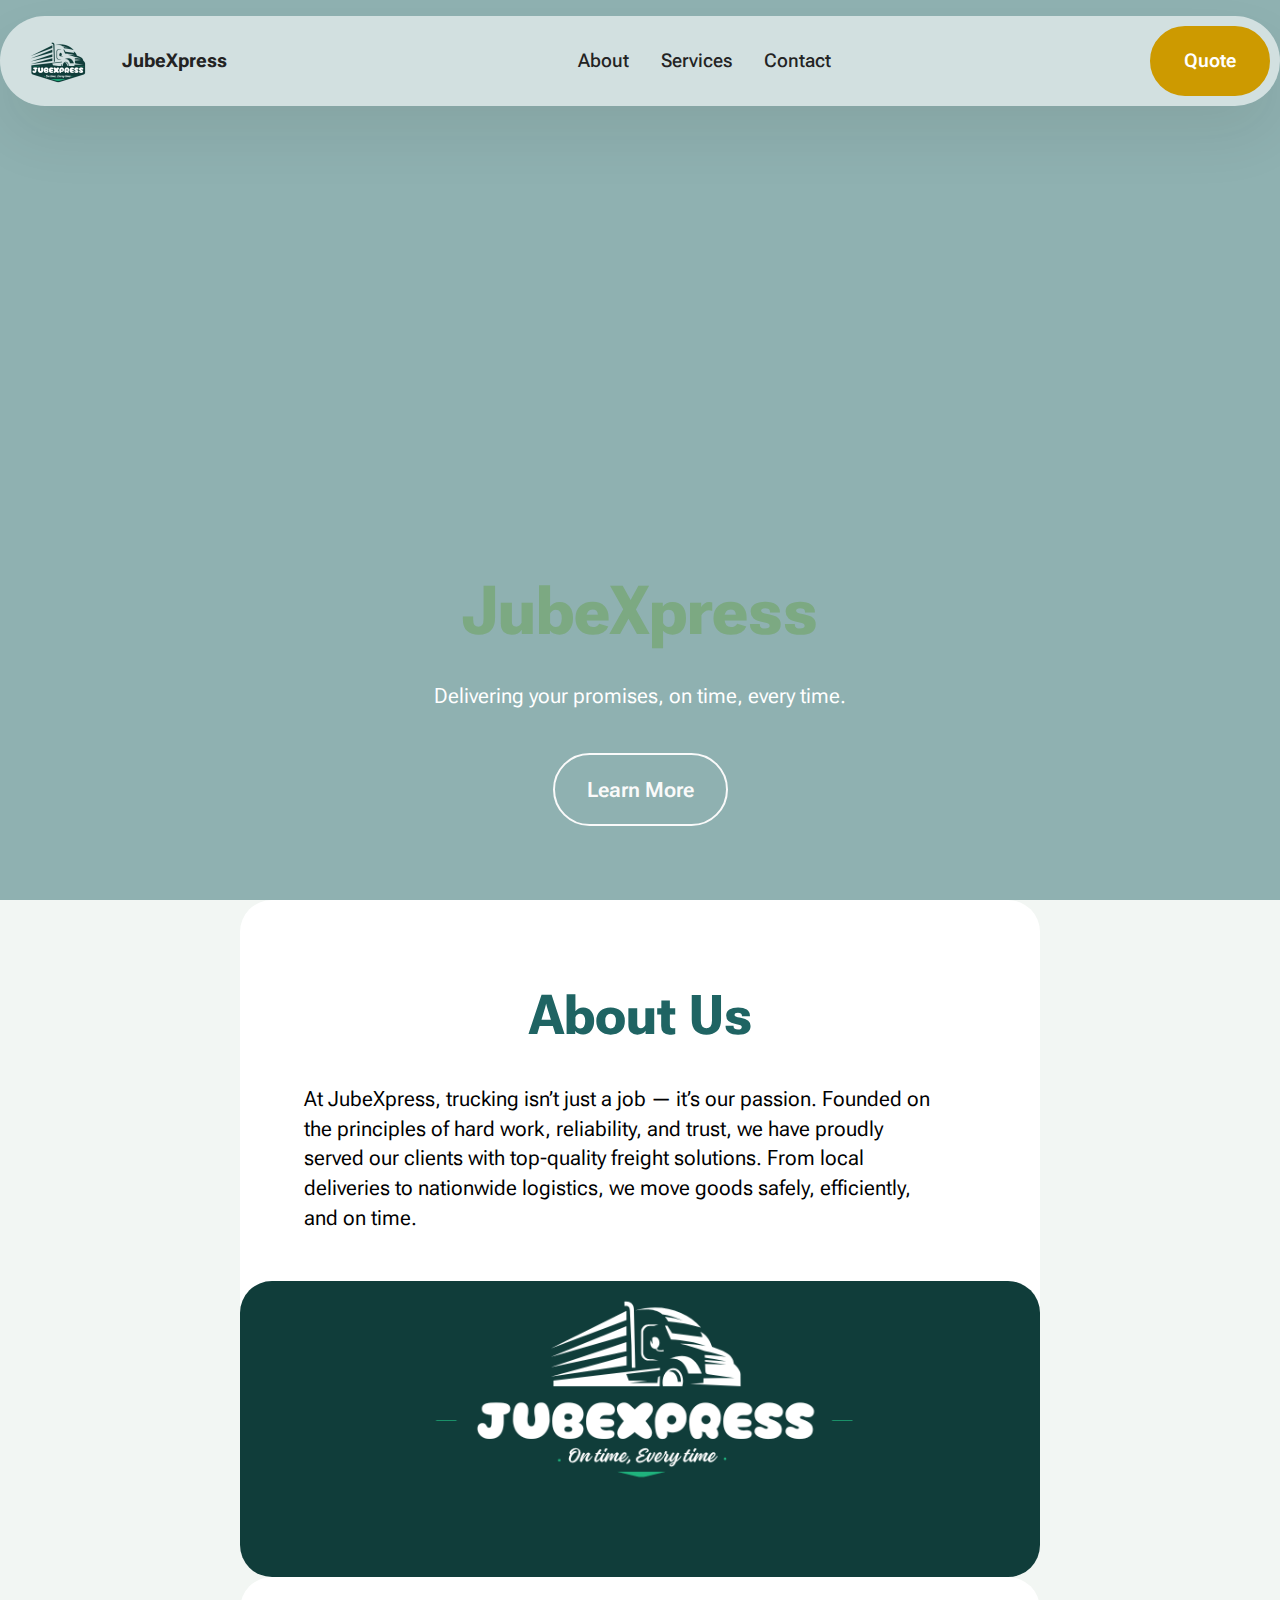
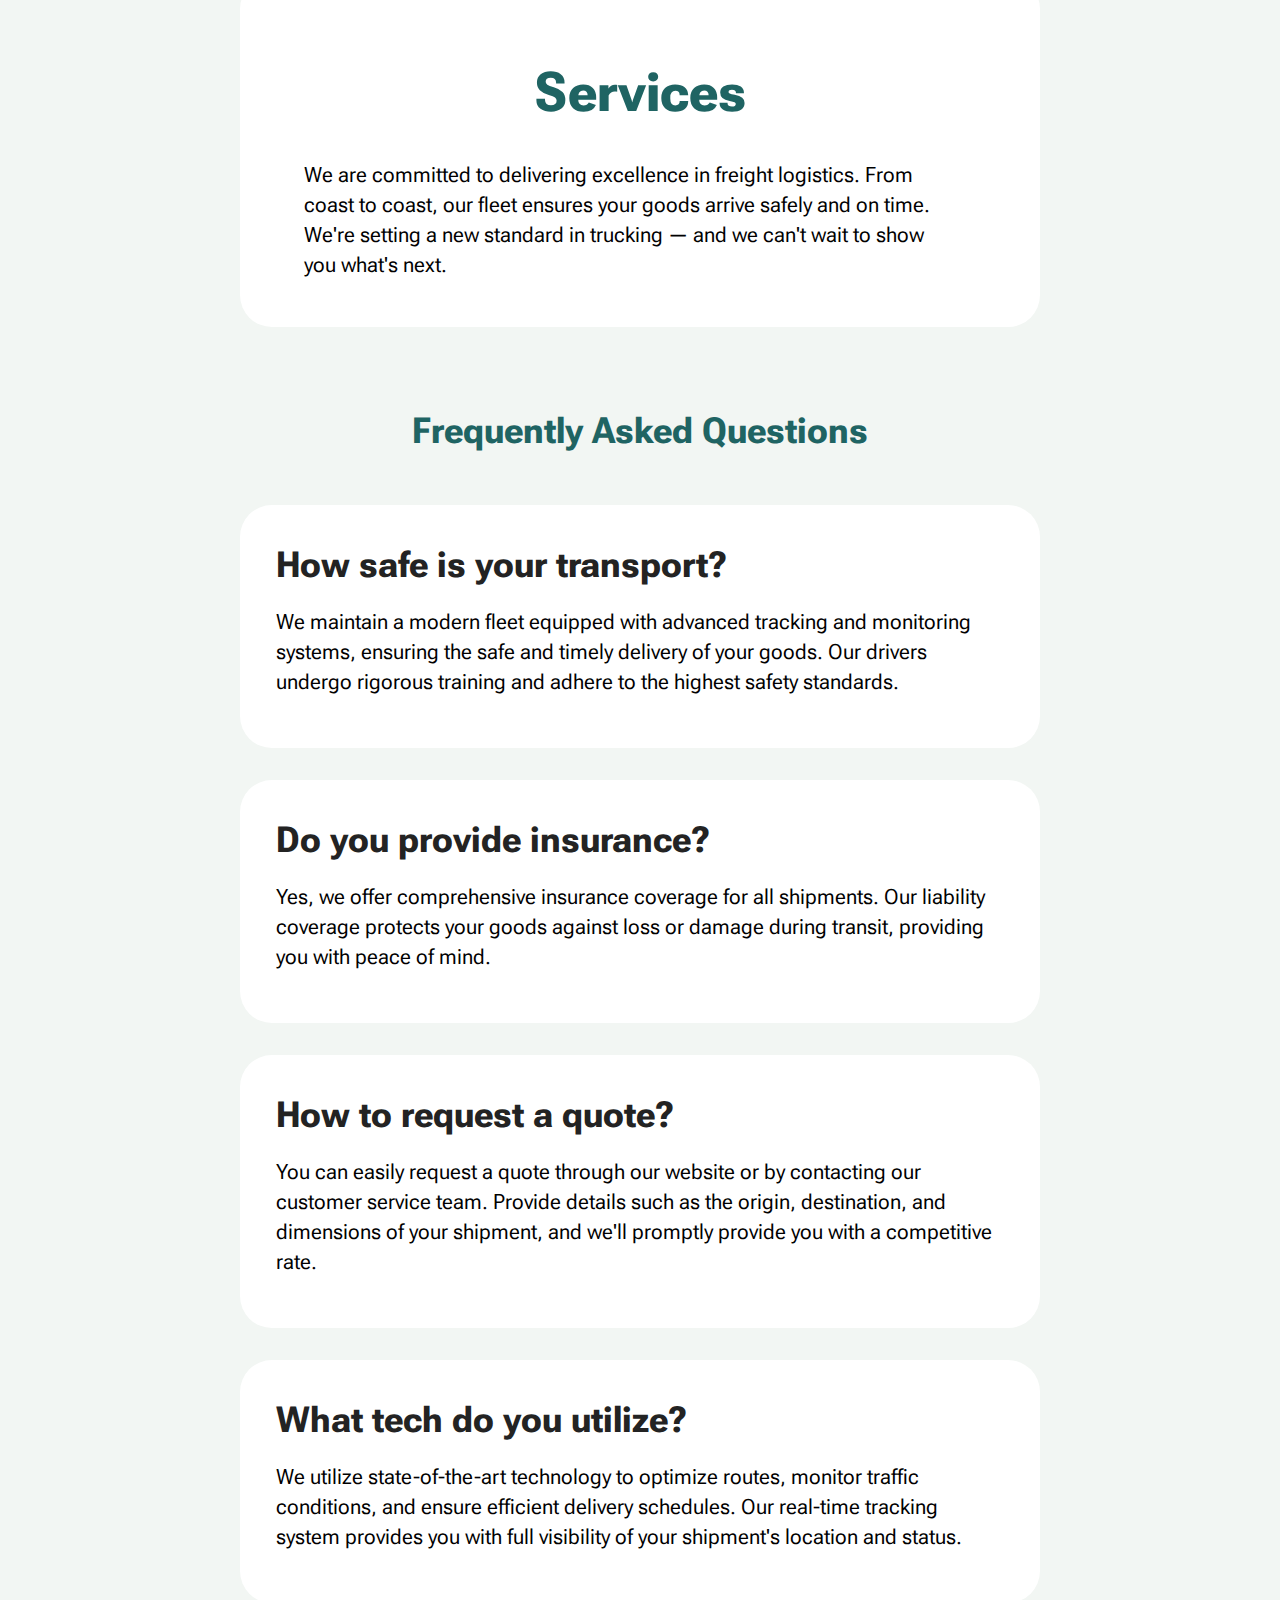
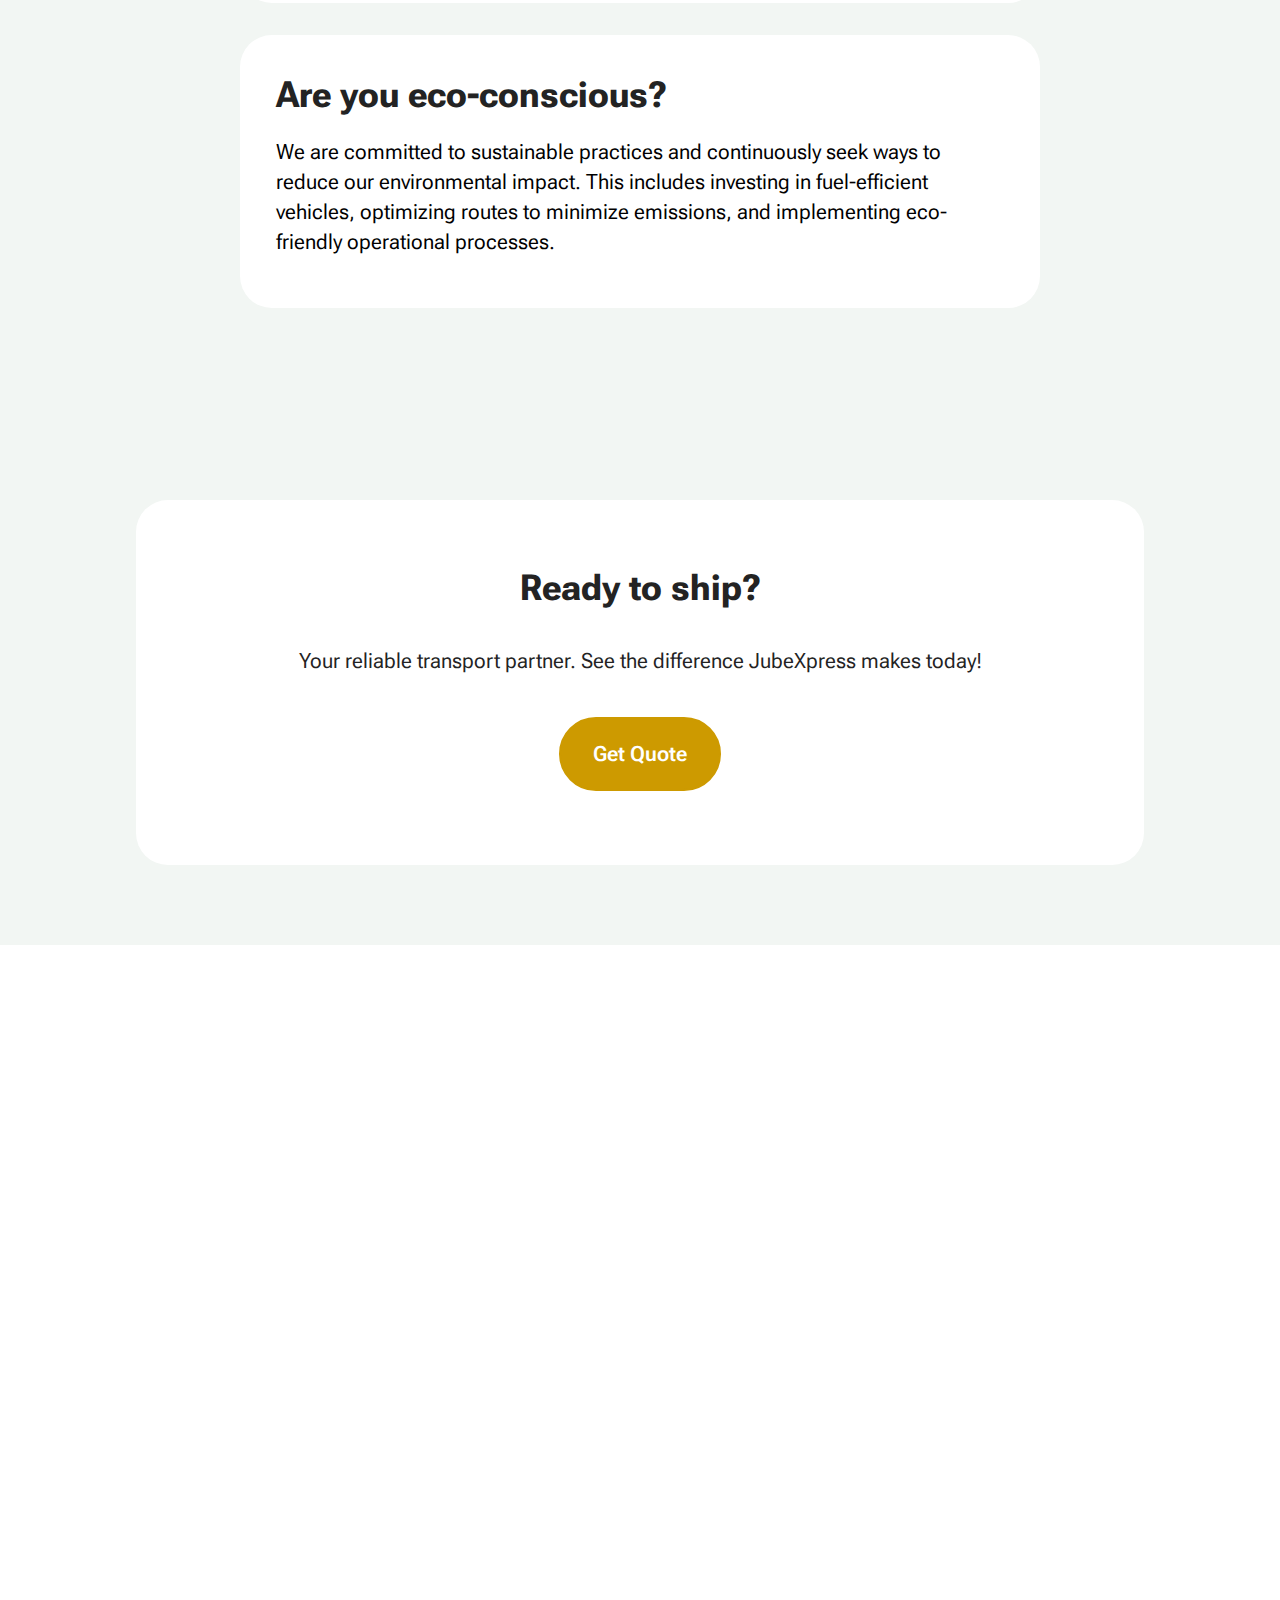
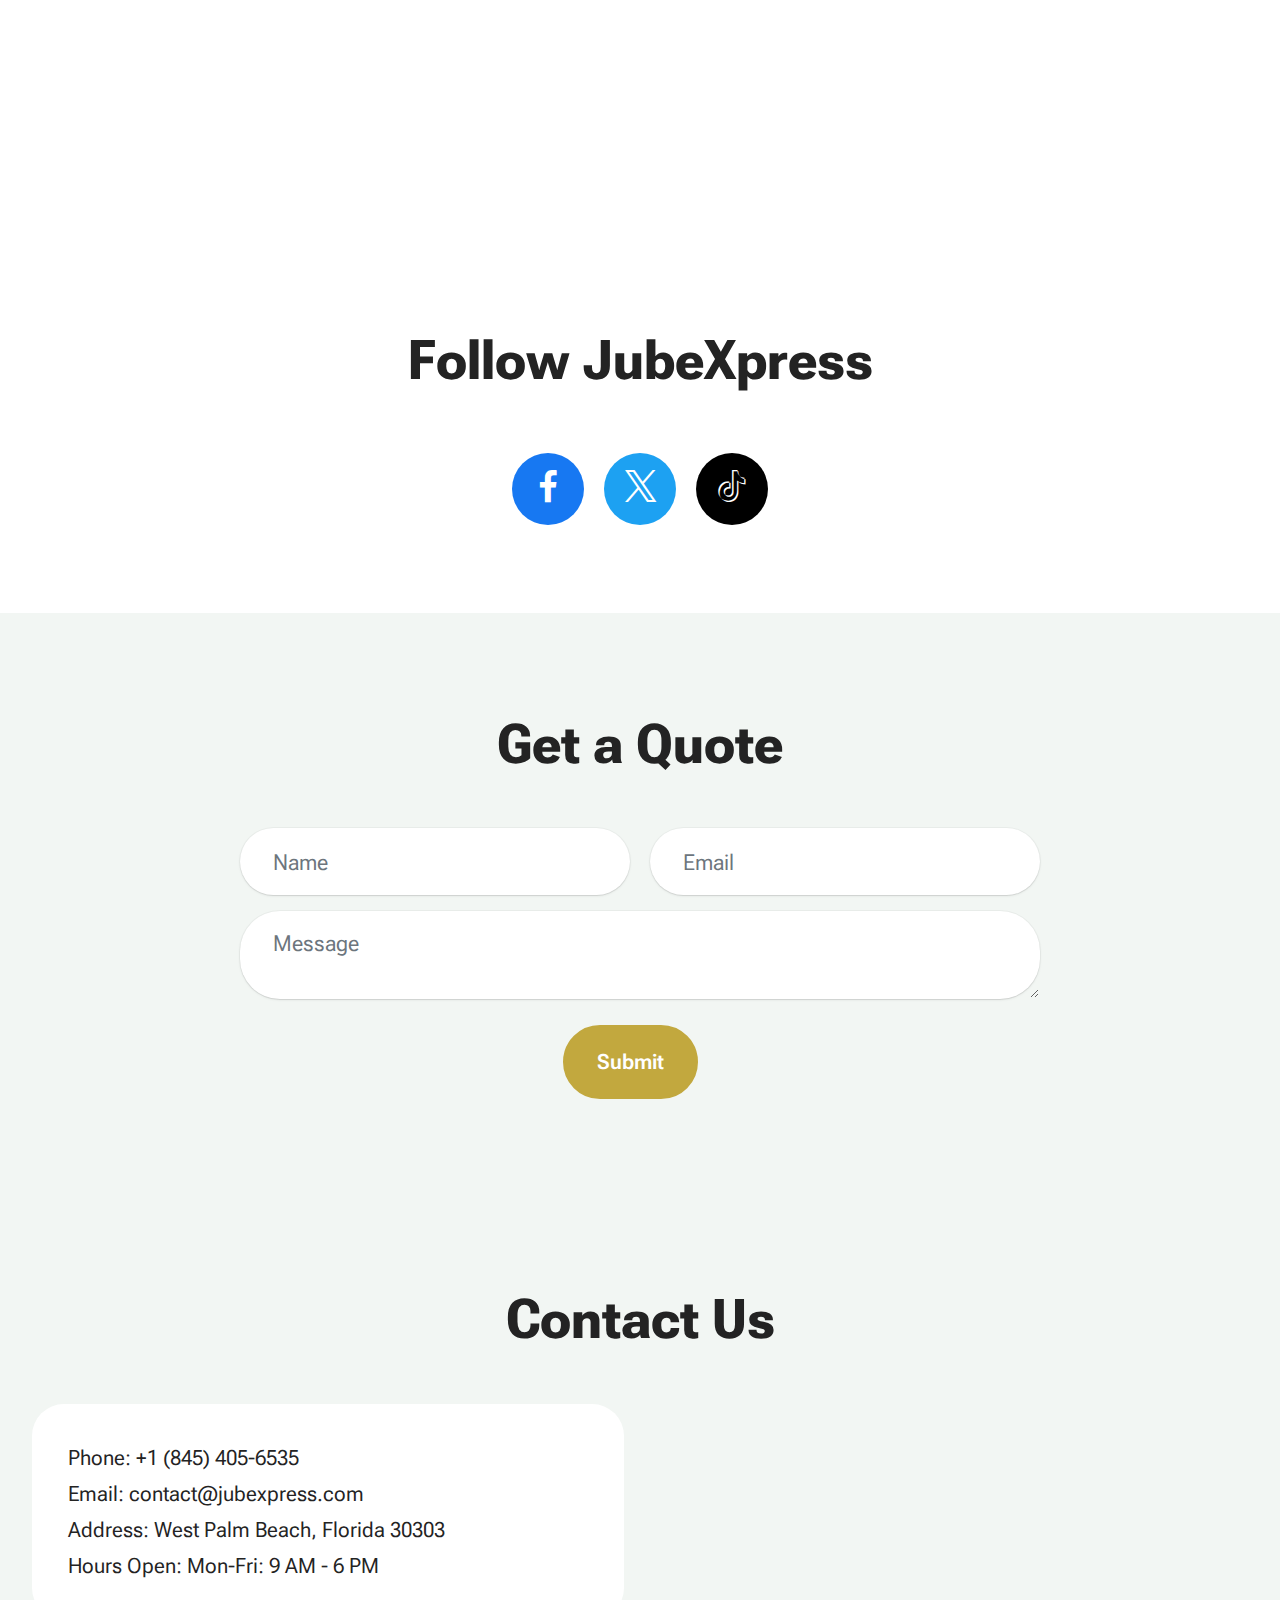
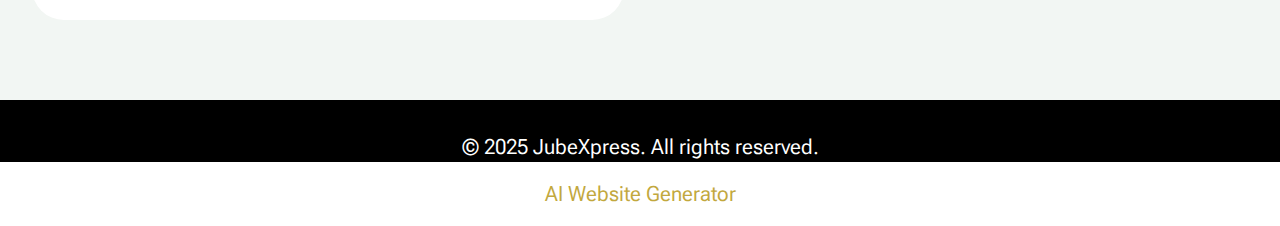
<file: index.html>
<!DOCTYPE html>
<html  >
<head>
  <!-- Site made with Mobirise Website Builder v6.0.6, https://mobirise.com -->
  <meta charset="UTF-8">
  <meta http-equiv="X-UA-Compatible" content="IE=edge">
  <meta name="generator" content="Mobirise v6.0.6, mobirise.com">
  <meta name="viewport" content="width=device-width, initial-scale=1, minimum-scale=1">
  <link rel="shortcut icon" href="assets/images/trucklogo20transparent20logo-192x192.png" type="image/x-icon">
  <meta name="description" content="JubeXpress: Streamlining trucking and freight transportation with reliable services. Modern website design featuring dark green, white, and gray tones ensures easy navigation. Responsive layout guarantees accessibility.">
  
  
  <title>JubeXpress: Reliable Trucking and Freight Transportation Services</title>
  <link rel="stylesheet" href="assets/web/assets/mobirise-icons2/mobirise2.css">
  <link rel="stylesheet" href="assets/bootstrap/css/bootstrap.min.css">
  <link rel="stylesheet" href="assets/bootstrap/css/bootstrap-grid.min.css">
  <link rel="stylesheet" href="assets/bootstrap/css/bootstrap-reboot.min.css">
  <link rel="stylesheet" href="assets/parallax/jarallax.css">
  <link rel="stylesheet" href="assets/dropdown/css/style.css">
  <link rel="stylesheet" href="assets/socicon/css/styles.css">
  <link rel="stylesheet" href="assets/theme/css/style.css">
  <link rel="preload" href="https://fonts.googleapis.com/css2?family=Roboto+Flex:wght@400;700&display=swap&display=swap" as="style" onload="this.onload=null;this.rel='stylesheet'">
  <noscript><link rel="stylesheet" href="https://fonts.googleapis.com/css2?family=Roboto+Flex:wght@400;700&display=swap&display=swap"></noscript>
  <link rel="preload" as="style" href="assets/mobirise/css/mbr-additional.css?v=2g9ZFP"><link rel="stylesheet" href="assets/mobirise/css/mbr-additional.css?v=2g9ZFP" type="text/css">

  
  
  
</head>
<body>
  
  <section data-bs-version="5.1" class="menu menu2 cid-uRTkMydCpg" once="menu" id="menu-5-uRTkMydCpg">
	

	<nav class="navbar navbar-dropdown navbar-expand-lg">
		<div class="container">
			<div class="navbar-brand">
				<span class="navbar-logo">
					<a href="https://jubexpress.com">
						<img src="assets/images/trucklogo20transparent20logo-192x192.png" alt="JUBEXPRESS" style="height: 5rem;">
					</a>
				</span>
				<span class="navbar-caption-wrap"><a class="navbar-caption text-black text-primary display-4" href="https://jubexpress.com">JubeXpress</a></span>
			</div>
			<button class="navbar-toggler" type="button" data-toggle="collapse" data-bs-toggle="collapse" data-target="#navbarSupportedContent" data-bs-target="#navbarSupportedContent" aria-controls="navbarNavAltMarkup" aria-expanded="false" aria-label="Toggle navigation">
				<div class="hamburger">
					<span></span>
					<span></span>
					<span></span>
					<span></span>
				</div>
			</button>
			<div class="collapse navbar-collapse" id="navbarSupportedContent">
				<ul class="navbar-nav nav-dropdown" data-app-modern-menu="true"><li class="nav-item">
						<a class="nav-link link text-black text-primary display-4" href="index.html#about-us-9-uRTkMydigV">About</a>
					</li>
					<li class="nav-item">
						<a class="nav-link link text-black display-4" href="index.html#about-us-9-uRTkMydigV" aria-expanded="false">Services</a>
					</li>
					<li class="nav-item">
						<a class="nav-link link text-black display-4" href="https://jubexpress.com">Contact</a>
					</li></ul>
				
				<div class="navbar-buttons mbr-section-btn"><a class="btn btn-warning display-4" href="https://wa.me/1 845 405 6535">Quote</a></div>
			</div>
		</div>
	</nav>
</section>

<section data-bs-version="5.1" class="header18 cid-uRTkMydI57 mbr-fullscreen" data-bg-video="https://www.youtube.com/embed/laPxjj4k3ZU?autoplay=1&amp;loop=1&amp;playlist=laPxjj4k3ZU&amp;t=20&amp;mute=1&amp;playsinline=1&amp;controls=0&amp;showinfo=0&amp;autohide=1&amp;allowfullscreen=true&amp;mode=transparent" id="hero-16-uRTkMydI57">
  

  <div class="mbr-overlay" style="opacity: 0.5; background-color: rgb(31, 100, 99);"></div>
  <div class="container-fluid">
    <div class="row">
      <div class="content-wrap col-12 col-md-12">
        <h1 class="mbr-section-title mbr-fonts-style mbr-white mb-4 display-1">
          <strong>JubeXpress</strong>
        </h1>
        
        <p class="mbr-fonts-style mbr-text mbr-white mb-4 display-7">Delivering your promises, on time, every time.</p>
        <div class="mbr-section-btn"><a class="btn btn-white-outline display-7" href="mailto:contact@jubexpress.com">Learn More</a></div>
      </div>
    </div>
  </div>
</section>

<section data-bs-version="5.1" class="article9 cid-uRTkMydigV" id="about-us-9-uRTkMydigV">
  

  
  
  <div class="container">
    <div class="row justify-content-center">
      <div class="card col-md-12 col-lg-8">
        <div class="card-wrapper">
          <div class="card-content-text">
            <h3 class="card-title mbr-fonts-style mbr-white mt-3 mb-4 display-2">
            <strong>About Us</strong></h3>
          <div class="row card-box align-left">
            <div class="item features-without-image col-12">
              <div class="item-wrapper">
                
                <p class="mbr-text mbr-fonts-style display-7">At JubeXpress, trucking isn’t just a job — it’s our passion. Founded on the principles of hard work, reliability, and trust, we have proudly served our clients with top-quality freight solutions. From local deliveries to nationwide logistics, we move goods safely, efficiently, and on time.</p>
              </div>
            </div>
            
            
          </div>
          </div>
          <div class="image-wrapper d-flex justify-content-center mt-3">
            <img src="assets/images/black20red20flat20illustrated20cargo20delivery20logistic20transport20logo20facebook20cover-851x315.png" alt="jubexpress">
          </div>
        </div>
      </div>
    </div>
  </div>
</section>

<section data-bs-version="5.1" class="article9 cid-uRTuOIpVRF" id="article09-1">
  

  
  
  <div class="container">
    <div class="row justify-content-center">
      <div class="card col-md-12 col-lg-8">
        <div class="card-wrapper">
          <div class="card-content-text">
            <h3 class="card-title mbr-fonts-style mbr-white mt-3 mb-4 display-2"><strong>Services</strong></h3>
          <div class="row card-box align-left">
            <div class="item features-without-image col-12">
              <div class="item-wrapper">
                
                <p class="mbr-text mbr-fonts-style display-7">We are committed to delivering excellence in freight logistics. From coast to coast, our fleet ensures your goods arrive safely and on time. We're setting a new standard in trucking — and we can't wait to show you what's next.</p>
              </div>
            </div>
            
            
          </div>
          </div>
          <div class="image-wrapper d-flex justify-content-center mt-3">
            
          </div>
        </div>
      </div>
    </div>
  </div>
</section>

<section data-bs-version="5.1" class="list05 cid-uRTkMydSeo" id="faq-3-uRTkMydSeo">
    
    <div class="container">
        <div class="col-12 mb-5 content-head">
            <h3 class="mbr-section-title mbr-fonts-style align-center mb-0 display-5">
                <strong>Frequently Asked Questions</strong>
            </h3>
            
        </div>
        <div class="row justify-content-center ">
            <div class="col-12 col-lg-8">
                <div class="item features-without-image col-12 active">
                    <div class="item-wrapper">
                        <h5 class="mbr-card-title mbr-fonts-style mt-0 mb-3 display-5">
                            <strong>How safe is your transport?</strong></h5>
                        <p class="mbr-text mbr-fonts-style mt-0 mb-3 display-7">We maintain a modern fleet equipped with advanced tracking and monitoring systems, ensuring the safe and timely delivery of your goods. Our drivers undergo rigorous training and adhere to the highest safety standards.</p>
                    </div>
                </div>
                <div class="item features-without-image col-12">
                    <div class="item-wrapper">
                        <h5 class="mbr-card-title mbr-fonts-style mt-0 mb-3 display-5">
                            <strong>Do you provide insurance?</strong></h5>
                        <p class="mbr-text mbr-fonts-style mt-0 mb-3 display-7">Yes, we offer comprehensive insurance coverage for all shipments. Our liability coverage protects your goods against loss or damage during transit, providing you with peace of mind.</p>
                    </div>
                </div>
                <div class="item features-without-image col-12">
                    <div class="item-wrapper">
                        <h5 class="mbr-card-title mbr-fonts-style mt-0 mb-3 display-5">
                            <strong>How to request a quote?</strong></h5>
                        <p class="mbr-text mbr-fonts-style mt-0 mb-3 display-7">You can easily request a quote through our website or by contacting our customer service team. Provide details such as the origin, destination, and dimensions of your shipment, and we'll promptly provide you with a competitive rate.</p>
                    </div>
                </div>
                <div class="item features-without-image col-12">
                  <div class="item-wrapper">
                      <h5 class="mbr-card-title mbr-fonts-style mt-0 mb-3 display-5">
                          <strong>What tech do you utilize?</strong></h5>
                      <p class="mbr-text mbr-fonts-style mt-0 mb-3 display-7">We utilize state-of-the-art technology to optimize routes, monitor traffic conditions, and ensure efficient delivery schedules. Our real-time tracking system provides you with full visibility of your shipment's location and status.</p>
                  </div>
              </div>
              <div class="item features-without-image col-12">
                <div class="item-wrapper">
                    <h5 class="mbr-card-title mbr-fonts-style mt-0 mb-3 display-5">
                        <strong>Are you eco-conscious?</strong></h5>
                    <p class="mbr-text mbr-fonts-style mt-0 mb-3 display-7">We are committed to sustainable practices and continuously seek ways to reduce our environmental impact. This includes investing in fuel-efficient vehicles, optimizing routes to minimize emissions, and implementing eco-friendly operational processes.</p>
                </div>
            </div>
            </div>
        </div>
    </div>
</section>

<section data-bs-version="5.1" class="header14 cid-uRTkMyfCb8" id="call-to-action-10-uRTkMyfCb8">
    

    
    
    <div class="container">
        <div class="row justify-content-center">
            <div class="card col-12 col-md-12 col-lg-10">
                <div class="card-wrapper">
                    <div class="card-box align-center">
                        <h1 class="card-title mbr-fonts-style mb-4 display-5">
                            <strong>Ready to ship?</strong>
                        </h1>
                        <p class="mbr-text mbr-fonts-style mb-4 display-7">Your reliable transport partner. See the difference JubeXpress makes today!</p>
                        <div class="mbr-section-btn mt-4"><a class="btn btn-warning display-7" href="https://wa.me/1 845 405 6535">Get Quote</a></div>
                    </div>
                </div>
            </div>
        </div>
    </div>
</section>

<section data-bs-version="5.1" class="image02 cid-uRTkMygrhC mbr-fullscreen mbr-parallax-background" id="image-13-uRTkMygrhC">
    
    
    <div class="container">
        <div class="row"></div>
    </div>
</section>

<section data-bs-version="5.1" class="social4 cid-uRTkMygoZd" id="follow-us-1-uRTkMygoZd">
    
    
    

    <div class="container">
        <div class="media-container-row">
            <div class="col-12">
                <h3 class="mbr-section-title align-center mb-5 mbr-fonts-style display-2">
                    <strong>Follow JubeXpress</strong>
                </h3>
                <div class="social-list align-center">
                    <a class="iconfont-wrapper bg-facebook m-2 " target="_blank" href="https://www.facebook.com/jubexpress/">
                        <span class="socicon-facebook socicon"></span>
                    </a>
                    <a class="iconfont-wrapper bg-twitter m-2" href="https://x.com/jubexpress" target="_blank">
                        <span class="socicon-twitter socicon"></span>
                    </a>
                    
                    
                    
                    
                    
                    
                    <a class="iconfont-wrapper bg-tiktok m-2" href="https://tiktok.com/jubexpress" target="_blank">
                        <span class="socicon-tiktok socicon"></span>
                    </a>
                    
                    
                </div>
            </div>
        </div>
    </div>
</section>

<section data-bs-version="5.1" class="form5 cid-uRTkMyg1fM" id="contact-form-2-uRTkMyg1fM">
    
    
    <div class="container">
        <div class="row justify-content-center">
            <div class="col-12 content-head">
                <div class="mbr-section-head mb-5">
                    <h3 class="mbr-section-title mbr-fonts-style align-center mb-0 display-2">
                        <strong>Get a Quote</strong>
                    </h3>
                    
                </div>
            </div>
        </div>
        <div class="row justify-content-center">
            <div class="col-lg-8 mx-auto mbr-form" data-form-type="formoid">
                <form action="https://mobirise.eu/" method="POST" class="mbr-form form-with-styler" data-form-title="Form Name"><input type="hidden" name="email" data-form-email="true" value="4sqLD5/tx5tmQhz7h0lVDtkKIvEVZU27Z0UYuSv5b2ye34RkaYYw2gaN/5R+6/g12kBInskpmefQH1sa2DLPyKpFbrgFeN5NK5cSbx7ciasWqlaVOr2dSNzVBw+Py7ce">
                    <div class="row">
                        <div hidden="hidden" data-form-alert="" class="alert alert-success col-12">Thanks for filling out the form!</div>
                        <div hidden="hidden" data-form-alert-danger="" class="alert alert-danger col-12">
                            Oops...! some problem!
                        </div>
                    </div>
                    <div class="dragArea row">
                        <div class="col-md col-sm-12 form-group mb-3" data-for="name">
                            <input type="text" name="name" placeholder="Name" data-form-field="name" class="form-control" value="" id="name-contact-form-2-uRTkMyg1fM">
                        </div>
                        <div class="col-md col-sm-12 form-group mb-3" data-for="email">
                            <input type="email" name="email" placeholder="Email" data-form-field="email" class="form-control" value="" id="email-contact-form-2-uRTkMyg1fM">
                        </div>
                        <div class="col-12 form-group mb-3" data-for="textarea">
                            <textarea name="textarea" placeholder="Message" data-form-field="textarea" class="form-control" id="textarea-contact-form-2-uRTkMyg1fM"></textarea>
                        </div>
                        <div class="col-lg-12 col-md-12 col-sm-12 align-center mbr-section-btn"><button type="submit" class="btn btn-primary display-7">Submit</button></div>
                    </div>
                </form>
            </div>
        </div>
    </div>
</section>

<section data-bs-version="5.1" class="contacts02 map1 cid-uRTkMyhPaD" id="contacts-2-uRTkMyhPaD">

    

    
    <div class="container">
        <div class="row justify-content-center">
            <div class="col-12 content-head">
                <div class="mbr-section-head mb-5">
                    <h3 class="mbr-section-title mbr-fonts-style align-center mb-0 display-2">
                        <strong>Contact Us</strong>
                    </h3>
                    
                </div>
            </div>
        </div>
        <div class="row justify-content-center">
            <div class="card col-12 col-md-12 col-lg-6">
                <div class="card-wrapper">
                    <div class="text-wrapper">
                        
                        <ul class="list mbr-fonts-style display-7">
                            <li class="mbr-text item-wrap">
                            Phone:                                
                            <a href="tel:+1 (800) 555-1234" class="text-black">+1 (845) 405-</a>6535</li> 

                            <li class="mbr-text item-wrap">                            
                            Email: contact<a href="mailto:info@jubexpress.com" class="text-black">@jubexpress.com</a>                        
                            </li>

                            <li class="mbr-text item-wrap">                        
                            Address:
                            West Palm Beach, Florida 30303
                            </li>

                            <li class="mbr-text item-wrap">
                            Hours Open:
                            Mon-Fri: 9 AM - 6 PM
                            </li>
                        </ul>
                    </div>
                </div>
            </div>
            <div class="map-wrapper col-md-12 col-lg-6">
                <div class="google-map"><iframe frameborder="0" style="border:0" src="https://www.google.com/maps/embed/v1/place?key=AIzaSyCt1265A4qvZy9HKUeA8J15AOC4SrCyZe4&amp;q=Pompano%20Beach%20United%20States" allowfullscreen=""></iframe></div>
            </div>
        </div>
    </div>
</section>

<section data-bs-version="5.1" class="footer3 cid-uRTkMyh0zf" once="footers" id="footer-6-uRTkMyh0zf">

        

    

    <div class="container">
        <div class="row">
            

            
            <div class="col-12 mt-4">
                <p class="mbr-fonts-style copyright display-7">© 2025 JubeXpress. All rights reserved.</p>
            </div>
        </div>
    </div>
</section><section class="display-7" style="padding: 0;align-items: center;justify-content: center;flex-wrap: wrap;    align-content: center;display: flex;position: relative;height: 4rem;"><a href="https://mobiri.se/4107213" style="flex: 1 1;height: 4rem;position: absolute;width: 100%;z-index: 1;"><img alt="" style="height: 4rem;" src="[data-uri]"></a><p style="margin: 0;text-align: center;" class="display-7">&#8204;</p><a style="z-index:1" href="https://mobirise.com/builder/ai-website-generator.html">AI Website Generator</a></section><script src="assets/bootstrap/js/bootstrap.bundle.min.js"></script>  <script src="assets/parallax/jarallax.js"></script>  <script src="assets/smoothscroll/smooth-scroll.js"></script>  <script src="assets/ytplayer/index.js"></script>  <script src="assets/dropdown/js/navbar-dropdown.js"></script>  <script src="assets/vimeoplayer/player.js"></script>  <script src="assets/theme/js/script.js"></script>  <script src="assets/formoid/formoid.min.js"></script>  
  
  
</body>
</html>
</file>
<file: assets/web/assets/mobirise-icons2/mobirise2.css>
@font-face {
  font-family: 'Moririse2';
  font-display: swap;
  src:  url('mobirise2.eot?f2bix4');
  src:  url('mobirise2.eot?f2bix4#iefix') format('embedded-opentype'),
    url('mobirise2.ttf?f2bix4') format('truetype'),
    url('mobirise2.woff?f2bix4') format('woff'),
    url('mobirise2.svg?f2bix4#mobirise2') format('svg');
  font-weight: normal;
  font-style: normal;
}

[class^="mobi-"], [class*=" mobi-"] {
  /* use !important to prevent issues with browser extensions that change fonts */
  font-family: 'Moririse2' !important;
  speak: none;
  font-style: normal;
  font-weight: normal;
  font-variant: normal;
  text-transform: none;
  line-height: 1;

  /* Better Font Rendering =========== */
  -webkit-font-smoothing: antialiased;
  -moz-osx-font-smoothing: grayscale;
}

.mobi-mbri-add-submenu:before {
  content: "\e900";
}
.mobi-mbri-alert:before {
  content: "\e901";
}
.mobi-mbri-align-center:before {
  content: "\e902";
}
.mobi-mbri-align-justify:before {
  content: "\e903";
}
.mobi-mbri-align-left:before {
  content: "\e904";
}
.mobi-mbri-align-right:before {
  content: "\e905";
}
.mobi-mbri-android:before {
  content: "\e906";
}
.mobi-mbri-apple:before {
  content: "\e907";
}
.mobi-mbri-arrow-down:before {
  content: "\e908";
}
.mobi-mbri-arrow-next:before {
  content: "\e909";
}
.mobi-mbri-arrow-prev:before {
  content: "\e90a";
}
.mobi-mbri-arrow-up:before {
  content: "\e90b";
}
.mobi-mbri-bold:before {
  content: "\e90c";
}
.mobi-mbri-bookmark:before {
  content: "\e90d";
}
.mobi-mbri-bootstrap:before {
  content: "\e90e";
}
.mobi-mbri-briefcase:before {
  content: "\e90f";
}
.mobi-mbri-browse:before {
  content: "\e910";
}
.mobi-mbri-bulleted-list:before {
  content: "\e911";
}
.mobi-mbri-calendar:before {
  content: "\e912";
}
.mobi-mbri-camera:before {
  content: "\e913";
}
.mobi-mbri-cart-add:before {
  content: "\e914";
}
.mobi-mbri-cart-full:before {
  content: "\e915";
}
.mobi-mbri-cash:before {
  content: "\e916";
}
.mobi-mbri-change-style:before {
  content: "\e917";
}
.mobi-mbri-chat:before {
  content: "\e918";
}
.mobi-mbri-clock:before {
  content: "\e919";
}
.mobi-mbri-close:before {
  content: "\e91a";
}
.mobi-mbri-cloud:before {
  content: "\e91b";
}
.mobi-mbri-code:before {
  content: "\e91c";
}
.mobi-mbri-contact-form:before {
  content: "\e91d";
}
.mobi-mbri-credit-card:before {
  content: "\e91e";
}
.mobi-mbri-cursor-click:before {
  content: "\e91f";
}
.mobi-mbri-cust-feedback:before {
  content: "\e920";
}
.mobi-mbri-database:before {
  content: "\e921";
}
.mobi-mbri-delivery:before {
  content: "\e922";
}
.mobi-mbri-desktop:before {
  content: "\e923";
}
.mobi-mbri-devices:before {
  content: "\e924";
}
.mobi-mbri-down:before {
  content: "\e925";
}
.mobi-mbri-download-2:before {
  content: "\e926";
}
.mobi-mbri-download:before {
  content: "\e927";
}
.mobi-mbri-drag-n-drop-2:before {
  content: "\e928";
}
.mobi-mbri-drag-n-drop:before {
  content: "\e929";
}
.mobi-mbri-edit-2:before {
  content: "\e92a";
}
.mobi-mbri-edit:before {
  content: "\e92b";
}
.mobi-mbri-error:before {
  content: "\e92c";
}
.mobi-mbri-extension:before {
  content: "\e92d";
}
.mobi-mbri-features:before {
  content: "\e92e";
}
.mobi-mbri-file:before {
  content: "\e92f";
}
.mobi-mbri-flag:before {
  content: "\e930";
}
.mobi-mbri-folder:before {
  content: "\e931";
}
.mobi-mbri-gift:before {
  content: "\e932";
}
.mobi-mbri-github:before {
  content: "\e933";
}
.mobi-mbri-globe-2:before {
  content: "\e934";
}
.mobi-mbri-globe:before {
  content: "\e935";
}
.mobi-mbri-growing-chart:before {
  content: "\e936";
}
.mobi-mbri-hearth:before {
  content: "\e937";
}
.mobi-mbri-help:before {
  content: "\e938";
}
.mobi-mbri-home:before {
  content: "\e939";
}
.mobi-mbri-hot-cup:before {
  content: "\e93a";
}
.mobi-mbri-idea:before {
  content: "\e93b";
}
.mobi-mbri-image-gallery:before {
  content: "\e93c";
}
.mobi-mbri-image-slider:before {
  content: "\e93d";
}
.mobi-mbri-info:before {
  content: "\e93e";
}
.mobi-mbri-italic:before {
  content: "\e93f";
}
.mobi-mbri-key:before {
  content: "\e940";
}
.mobi-mbri-laptop:before {
  content: "\e941";
}
.mobi-mbri-layers:before {
  content: "\e942";
}
.mobi-mbri-left-right:before {
  content: "\e943";
}
.mobi-mbri-left:before {
  content: "\e944";
}
.mobi-mbri-letter:before {
  content: "\e945";
}
.mobi-mbri-like:before {
  content: "\e946";
}
.mobi-mbri-link:before {
  content: "\e947";
}
.mobi-mbri-lock:before {
  content: "\e948";
}
.mobi-mbri-login:before {
  content: "\e949";
}
.mobi-mbri-logout:before {
  content: "\e94a";
}
.mobi-mbri-magic-stick:before {
  content: "\e94b";
}
.mobi-mbri-map-pin:before {
  content: "\e94c";
}
.mobi-mbri-menu:before {
  content: "\e94d";
}
.mobi-mbri-mobile-2:before {
  content: "\e94e";
}
.mobi-mbri-mobile-horizontal:before {
  content: "\e94f";
}
.mobi-mbri-mobile:before {
  content: "\e950";
}
.mobi-mbri-mobirise:before {
  content: "\e951";
}
.mobi-mbri-more-horizontal:before {
  content: "\e952";
}
.mobi-mbri-more-vertical:before {
  content: "\e953";
}
.mobi-mbri-music:before {
  content: "\e954";
}
.mobi-mbri-new-file:before {
  content: "\e955";
}
.mobi-mbri-numbered-list:before {
  content: "\e956";
}
.mobi-mbri-opened-folder:before {
  content: "\e957";
}
.mobi-mbri-pages:before {
  content: "\e958";
}
.mobi-mbri-paper-plane:before {
  content: "\e959";
}
.mobi-mbri-paperclip:before {
  content: "\e95a";
}
.mobi-mbri-phone:before {
  content: "\e95b";
}
.mobi-mbri-photo:before {
  content: "\e95c";
}
.mobi-mbri-photos:before {
  content: "\e95d";
}
.mobi-mbri-pin:before {
  content: "\e95e";
}
.mobi-mbri-play:before {
  content: "\e95f";
}
.mobi-mbri-plus:before {
  content: "\e960";
}
.mobi-mbri-preview:before {
  content: "\e961";
}
.mobi-mbri-print:before {
  content: "\e962";
}
.mobi-mbri-protect:before {
  content: "\e963";
}
.mobi-mbri-question:before {
  content: "\e964";
}
.mobi-mbri-quote-left:before {
  content: "\e965";
}
.mobi-mbri-quote-right:before {
  content: "\e966";
}
.mobi-mbri-redo:before {
  content: "\e967";
}
.mobi-mbri-refresh:before {
  content: "\e968";
}
.mobi-mbri-responsive-2:before {
  content: "\e969";
}
.mobi-mbri-responsive:before {
  content: "\e96a";
}
.mobi-mbri-right:before {
  content: "\e96b";
}
.mobi-mbri-rocket:before {
  content: "\e96c";
}
.mobi-mbri-sad-face:before {
  content: "\e96d";
}
.mobi-mbri-sale:before {
  content: "\e96e";
}
.mobi-mbri-save:before {
  content: "\e96f";
}
.mobi-mbri-search:before {
  content: "\e970";
}
.mobi-mbri-setting-2:before {
  content: "\e971";
}
.mobi-mbri-setting-3:before {
  content: "\e972";
}
.mobi-mbri-setting:before {
  content: "\e973";
}
.mobi-mbri-share:before {
  content: "\e974";
}
.mobi-mbri-shopping-bag:before {
  content: "\e975";
}
.mobi-mbri-shopping-basket:before {
  content: "\e976";
}
.mobi-mbri-shopping-cart:before {
  content: "\e977";
}
.mobi-mbri-sites:before {
  content: "\e978";
}
.mobi-mbri-smile-face:before {
  content: "\e979";
}
.mobi-mbri-speed:before {
  content: "\e97a";
}
.mobi-mbri-star:before {
  content: "\e97b";
}
.mobi-mbri-success:before {
  content: "\e97c";
}
.mobi-mbri-sun:before {
  content: "\e97d";
}
.mobi-mbri-sun2:before {
  content: "\e97e";
}
.mobi-mbri-tablet-vertical:before {
  content: "\e97f";
}
.mobi-mbri-tablet:before {
  content: "\e980";
}
.mobi-mbri-target:before {
  content: "\e981";
}
.mobi-mbri-timer:before {
  content: "\e982";
}
.mobi-mbri-to-ftp:before {
  content: "\e983";
}
.mobi-mbri-to-local-drive:before {
  content: "\e984";
}
.mobi-mbri-touch-swipe:before {
  content: "\e985";
}
.mobi-mbri-touch:before {
  content: "\e986";
}
.mobi-mbri-trash:before {
  content: "\e987";
}
.mobi-mbri-underline:before {
  content: "\e988";
}
.mobi-mbri-undo:before {
  content: "\e989";
}
.mobi-mbri-unlink:before {
  content: "\e98a";
}
.mobi-mbri-unlock:before {
  content: "\e98b";
}
.mobi-mbri-up-down:before {
  content: "\e98c";
}
.mobi-mbri-up:before {
  content: "\e98d";
}
.mobi-mbri-update:before {
  content: "\e98e";
}
.mobi-mbri-upload-2:before {
  content: "\e98f";
}
.mobi-mbri-upload:before {
  content: "\e990";
}
.mobi-mbri-user-2:before {
  content: "\e991";
}
.mobi-mbri-user:before {
  content: "\e992";
}
.mobi-mbri-users:before {
  content: "\e993";
}
.mobi-mbri-video-play:before {
  content: "\e994";
}
.mobi-mbri-video:before {
  content: "\e995";
}
.mobi-mbri-watch:before {
  content: "\e996";
}
.mobi-mbri-website-theme-2:before {
  content: "\e997";
}
.mobi-mbri-website-theme:before {
  content: "\e998";
}
.mobi-mbri-wifi:before {
  content: "\e999";
}
.mobi-mbri-windows:before {
  content: "\e99a";
}
.mobi-mbri-zoom-in:before {
  content: "\e99b";
}
.mobi-mbri-zoom-out:before {
  content: "\e99c";
}
</file>
<file: assets/parallax/jarallax.css>
.jarallax {
    position: relative;
    z-index: 0;
}
.jarallax > .jarallax-img {
    position: absolute;
    object-fit: cover;
    /* support for plugin https://github.com/bfred-it/object-fit-images */
    font-family: 'object-fit: cover;';
    top: 0;
    left: 0;
    width: 100%;
    height: 100%;
    z-index: -1;
}
</file>
<file: assets/dropdown/css/style.css>
.navbar-dropdown {
  left: 0;
  padding: 0;
  position: absolute;
  right: 0;
  top: 0;
  transition: all 0.45s ease;
  z-index: 1030;
  background: #282828; }
  .navbar-dropdown .navbar-logo {
    margin-right: 0.8rem;
    transition: margin 0.3s ease-in-out;
    vertical-align: middle; }
    .navbar-dropdown .navbar-logo img {
      height: 3.125rem;
      transition: all 0.3s ease-in-out; }
    .navbar-dropdown .navbar-logo.mbr-iconfont {
      font-size: 3.125rem;
      line-height: 3.125rem; }
  .navbar-dropdown .navbar-caption {
    font-weight: 700;
    white-space: normal;
    vertical-align: -4px;
    line-height: 3.125rem !important; }
    .navbar-dropdown .navbar-caption, .navbar-dropdown .navbar-caption:hover {
      color: inherit;
      text-decoration: none; }
  .navbar-dropdown .mbr-iconfont + .navbar-caption {
    vertical-align: -1px; }
  .navbar-dropdown.navbar-fixed-top {
    position: fixed; }
  .navbar-dropdown .navbar-brand span {
    vertical-align: -4px; }
  .navbar-dropdown.bg-color.transparent {
    background: none; }
  .navbar-dropdown.navbar-short .navbar-brand {
    padding: 0.625rem 0; }
    .navbar-dropdown.navbar-short .navbar-brand span {
      vertical-align: -1px; }
  .navbar-dropdown.navbar-short .navbar-caption {
    line-height: 2.375rem !important;
    vertical-align: -2px; }
  .navbar-dropdown.navbar-short .navbar-logo {
    margin-right: 0.5rem; }
    .navbar-dropdown.navbar-short .navbar-logo img {
      height: 2.375rem; }
    .navbar-dropdown.navbar-short .navbar-logo.mbr-iconfont {
      font-size: 2.375rem;
      line-height: 2.375rem; }
  .navbar-dropdown.navbar-short .mbr-table-cell {
    height: 3.625rem; }
  .navbar-dropdown .navbar-close {
    left: 0.6875rem;
    position: fixed;
    top: 0.75rem;
    z-index: 1000; }
  .navbar-dropdown .hamburger-icon {
    content: "";
    display: inline-block;
    vertical-align: middle;
    width: 16px;
    -webkit-box-shadow: 0 -6px 0 1px #282828,0 0 0 1px #282828,0 6px 0 1px #282828;
    -moz-box-shadow: 0 -6px 0 1px #282828,0 0 0 1px #282828,0 6px 0 1px #282828;
    box-shadow: 0 -6px 0 1px #282828,0 0 0 1px #282828,0 6px 0 1px #282828; }

.dropdown-menu .dropdown-toggle[data-toggle="dropdown-submenu"]::after {
  border-bottom: 0.35em solid transparent;
  border-left: 0.35em solid;
  border-right: 0;
  border-top: 0.35em solid transparent;
  margin-left: 0.3rem; }

.dropdown-menu .dropdown-item:focus {
  outline: 0; }

.nav-dropdown {
  font-size: 0.75rem;
  font-weight: 500;
  height: auto !important; }
  .nav-dropdown .nav-btn {
    padding-left: 1rem; }
  .nav-dropdown .link {
    margin: .667em 1.667em;
    font-weight: 500;
    padding: 0;
    transition: color .2s ease-in-out; }
    .nav-dropdown .link.dropdown-toggle {
      margin-right: 2.583em; }
      .nav-dropdown .link.dropdown-toggle::after {
        margin-left: .25rem;
        border-top: 0.35em solid;
        border-right: 0.35em solid transparent;
        border-left: 0.35em solid transparent;
        border-bottom: 0; }
      .nav-dropdown .link.dropdown-toggle[aria-expanded="true"] {
        margin: 0;
        padding: 0.667em 3.263em  0.667em 1.667em; }
  .nav-dropdown .link::after,
  .nav-dropdown .dropdown-item::after {
    color: inherit; }
  .nav-dropdown .btn {
    font-size: 0.75rem;
    font-weight: 700;
    letter-spacing: 0;
    margin-bottom: 0;
    padding-left: 1.25rem;
    padding-right: 1.25rem; }
  .nav-dropdown .dropdown-menu {
    border-radius: 0;
    border: 0;
    left: 0;
    margin: 0;
    padding-bottom: 1.25rem;
    padding-top: 1.25rem;
    position: relative; }
  .nav-dropdown .dropdown-submenu {
    margin-left: 0.125rem;
    top: 0; }
  .nav-dropdown .dropdown-item {
    font-weight: 500;
    line-height: 2;
    padding: 0.3846em 4.615em 0.3846em 1.5385em;
    position: relative;
    transition: color .2s ease-in-out, background-color .2s ease-in-out; }
    .nav-dropdown .dropdown-item::after {
      margin-top: -0.3077em;
      position: absolute;
      right: 1.1538em;
      top: 50%; }
    .nav-dropdown .dropdown-item:focus, .nav-dropdown .dropdown-item:hover {
      background: none; }

@media (max-width: 767px) {
  .nav-dropdown.navbar-toggleable-sm {
    bottom: 0;
    display: none;
    left: 0;
    overflow-x: hidden;
    position: fixed;
    top: 0;
    transform: translateX(-100%);
    -ms-transform: translateX(-100%);
    -webkit-transform: translateX(-100%);
    width: 18.75rem;
    z-index: 999; } }
.nav-dropdown.navbar-toggleable-xl {
  bottom: 0;
  display: none;
  left: 0;
  overflow-x: hidden;
  position: fixed;
  top: 0;
  transform: translateX(-100%);
  -ms-transform: translateX(-100%);
  -webkit-transform: translateX(-100%);
  width: 18.75rem;
  z-index: 999; }

.nav-dropdown-sm {
  display: block !important;
  overflow-x: hidden;
  overflow: auto;
  padding-top: 3.875rem; }
  .nav-dropdown-sm::after {
    content: "";
    display: block;
    height: 3rem;
    width: 100%; }
  .nav-dropdown-sm.collapse.in ~ .navbar-close {
    display: block !important; }
  .nav-dropdown-sm.collapsing, .nav-dropdown-sm.collapse.in {
    transform: translateX(0);
    -ms-transform: translateX(0);
    -webkit-transform: translateX(0);
    transition: all 0.25s ease-out;
    -webkit-transition: all 0.25s ease-out;
    background: #282828; }
  .nav-dropdown-sm.collapsing[aria-expanded="false"] {
    transform: translateX(-100%);
    -ms-transform: translateX(-100%);
    -webkit-transform: translateX(-100%); }
  .nav-dropdown-sm .nav-item {
    display: block;
    margin-left: 0 !important;
    padding-left: 0; }
  .nav-dropdown-sm .link,
  .nav-dropdown-sm .dropdown-item {
    border-top: 1px dotted rgba(255, 255, 255, 0.1);
    font-size: 0.8125rem;
    line-height: 1.6;
    margin: 0 !important;
    padding: 0.875rem 2.4rem 0.875rem 1.5625rem !important;
    position: relative;
    white-space: normal; }
    .nav-dropdown-sm .link:focus, .nav-dropdown-sm .link:hover,
    .nav-dropdown-sm .dropdown-item:focus,
    .nav-dropdown-sm .dropdown-item:hover {
      background: rgba(0, 0, 0, 0.2) !important;
      color: #c0a375; }
  .nav-dropdown-sm .nav-btn {
    position: relative;
    padding: 1.5625rem 1.5625rem 0 1.5625rem; }
    .nav-dropdown-sm .nav-btn::before {
      border-top: 1px dotted rgba(255, 255, 255, 0.1);
      content: "";
      left: 0;
      position: absolute;
      top: 0;
      width: 100%; }
    .nav-dropdown-sm .nav-btn + .nav-btn {
      padding-top: 0.625rem; }
      .nav-dropdown-sm .nav-btn + .nav-btn::before {
        display: none; }
  .nav-dropdown-sm .btn {
    padding: 0.625rem 0; }
  .nav-dropdown-sm .dropdown-toggle[data-toggle="dropdown-submenu"]::after {
    margin-left: .25rem;
    border-top: 0.35em solid;
    border-right: 0.35em solid transparent;
    border-left: 0.35em solid transparent;
    border-bottom: 0; }
  .nav-dropdown-sm .dropdown-toggle[data-toggle="dropdown-submenu"][aria-expanded="true"]::after {
    border-top: 0;
    border-right: 0.35em solid transparent;
    border-left: 0.35em solid transparent;
    border-bottom: 0.35em solid; }
  .nav-dropdown-sm .dropdown-menu {
    margin: 0;
    padding: 0;
    position: relative;
    top: 0;
    left: 0;
    width: 100%;
    border: 0;
    float: none;
    border-radius: 0;
    background: none; }
  .nav-dropdown-sm .dropdown-submenu {
    left: 100%;
    margin-left: 0.125rem;
    margin-top: -1.25rem;
    top: 0; }

.navbar-toggleable-sm .nav-dropdown .dropdown-menu {
  position: absolute; }

.navbar-toggleable-sm .nav-dropdown .dropdown-submenu {
  left: 100%;
  margin-left: 0.125rem;
  margin-top: -1.25rem;
  top: 0; }

.navbar-toggleable-sm.opened .nav-dropdown .dropdown-menu {
  position: relative; }

.navbar-toggleable-sm.opened .nav-dropdown .dropdown-submenu {
  left: 0;
  margin-left: 00rem;
  margin-top: 0rem;
  top: 0; }

.is-builder .nav-dropdown.collapsing {
  transition: none !important; }
</file>
<file: assets/socicon/css/styles.css>
@charset "UTF-8";

@font-face {
  font-family: 'Socicon';
  src:  url('../fonts/socicon.eot');
  src:  url('../fonts/socicon.eot?#iefix') format('embedded-opentype'),
    url('../fonts/socicon.woff2') format('woff2'),
    url('../fonts/socicon.ttf') format('truetype'),
    url('../fonts/socicon.woff') format('woff'),
    url('../fonts/socicon.svg#socicon') format('svg');
  font-weight: normal;
  font-style: normal;
  font-display: swap;
}

[data-icon]:before {
  font-family: "socicon" !important;
  content: attr(data-icon);
  font-style: normal !important;
  font-weight: normal !important;
  font-variant: normal !important;
  text-transform: none !important;
  speak: none;
  line-height: 1;
  -webkit-font-smoothing: antialiased;
  -moz-osx-font-smoothing: grayscale;
}

[class^="socicon-"], [class*=" socicon-"] {
  /* use !important to prevent issues with browser extensions that change fonts */
  font-family: 'Socicon' !important;
  speak: none;
  font-style: normal;
  font-weight: normal;
  font-variant: normal;
  text-transform: none;
  line-height: 1;

  /* Better Font Rendering =========== */
  -webkit-font-smoothing: antialiased;
  -moz-osx-font-smoothing: grayscale;
}

.socicon-500px:before {
  content: "\e000";
}
.socicon-8tracks:before {
  content: "\e001";
}
.socicon-airbnb:before {
  content: "\e002";
}
.socicon-alliance:before {
  content: "\e003";
}
.socicon-amazon:before {
  content: "\e004";
}
.socicon-amplement:before {
  content: "\e005";
}
.socicon-android:before {
  content: "\e006";
}
.socicon-angellist:before {
  content: "\e007";
}
.socicon-apple:before {
  content: "\e008";
}
.socicon-appnet:before {
  content: "\e009";
}
.socicon-baidu:before {
  content: "\e00a";
}
.socicon-bandcamp:before {
  content: "\e00b";
}
.socicon-battlenet:before {
  content: "\e00c";
}
.socicon-mixer:before {
  content: "\e00d";
}
.socicon-bebee:before {
  content: "\e00e";
}
.socicon-bebo:before {
  content: "\e00f";
}
.socicon-behance:before {
  content: "\e010";
}
.socicon-blizzard:before {
  content: "\e011";
}
.socicon-blogger:before {
  content: "\e012";
}
.socicon-buffer:before {
  content: "\e013";
}
.socicon-chrome:before {
  content: "\e014";
}
.socicon-coderwall:before {
  content: "\e015";
}
.socicon-curse:before {
  content: "\e016";
}
.socicon-dailymotion:before {
  content: "\e017";
}
.socicon-deezer:before {
  content: "\e018";
}
.socicon-delicious:before {
  content: "\e019";
}
.socicon-deviantart:before {
  content: "\e01a";
}
.socicon-diablo:before {
  content: "\e01b";
}
.socicon-digg:before {
  content: "\e01c";
}
.socicon-discord:before {
  content: "\e01d";
}
.socicon-disqus:before {
  content: "\e01e";
}
.socicon-douban:before {
  content: "\e01f";
}
.socicon-draugiem:before {
  content: "\e020";
}
.socicon-dribbble:before {
  content: "\e021";
}
.socicon-drupal:before {
  content: "\e022";
}
.socicon-ebay:before {
  content: "\e023";
}
.socicon-ello:before {
  content: "\e024";
}
.socicon-endomodo:before {
  content: "\e025";
}
.socicon-envato:before {
  content: "\e026";
}
.socicon-etsy:before {
  content: "\e027";
}
.socicon-facebook:before {
  content: "\e028";
}
.socicon-feedburner:before {
  content: "\e029";
}
.socicon-filmweb:before {
  content: "\e02a";
}
.socicon-firefox:before {
  content: "\e02b";
}
.socicon-flattr:before {
  content: "\e02c";
}
.socicon-flickr:before {
  content: "\e02d";
}
.socicon-formulr:before {
  content: "\e02e";
}
.socicon-forrst:before {
  content: "\e02f";
}
.socicon-foursquare:before {
  content: "\e030";
}
.socicon-friendfeed:before {
  content: "\e031";
}
.socicon-github:before {
  content: "\e032";
}
.socicon-goodreads:before {
  content: "\e033";
}
.socicon-google:before {
  content: "\e034";
}
.socicon-googlescholar:before {
  content: "\e035";
}
.socicon-googlegroups:before {
  content: "\e036";
}
.socicon-googlephotos:before {
  content: "\e037";
}
.socicon-googleplus:before {
  content: "\e038";
}
.socicon-grooveshark:before {
  content: "\e039";
}
.socicon-hackerrank:before {
  content: "\e03a";
}
.socicon-hearthstone:before {
  content: "\e03b";
}
.socicon-hellocoton:before {
  content: "\e03c";
}
.socicon-heroes:before {
  content: "\e03d";
}
.socicon-smashcast:before {
  content: "\e03e";
}
.socicon-horde:before {
  content: "\e03f";
}
.socicon-houzz:before {
  content: "\e040";
}
.socicon-icq:before {
  content: "\e041";
}
.socicon-identica:before {
  content: "\e042";
}
.socicon-imdb:before {
  content: "\e043";
}
.socicon-instagram:before {
  content: "\e044";
}
.socicon-issuu:before {
  content: "\e045";
}
.socicon-istock:before {
  content: "\e046";
}
.socicon-itunes:before {
  content: "\e047";
}
.socicon-keybase:before {
  content: "\e048";
}
.socicon-lanyrd:before {
  content: "\e049";
}
.socicon-lastfm:before {
  content: "\e04a";
}
.socicon-line:before {
  content: "\e04b";
}
.socicon-linkedin:before {
  content: "\e04c";
}
.socicon-livejournal:before {
  content: "\e04d";
}
.socicon-lyft:before {
  content: "\e04e";
}
.socicon-macos:before {
  content: "\e04f";
}
.socicon-mail:before {
  content: "\e050";
}
.socicon-medium:before {
  content: "\e051";
}
.socicon-meetup:before {
  content: "\e052";
}
.socicon-mixcloud:before {
  content: "\e053";
}
.socicon-modelmayhem:before {
  content: "\e054";
}
.socicon-mumble:before {
  content: "\e055";
}
.socicon-myspace:before {
  content: "\e056";
}
.socicon-newsvine:before {
  content: "\e057";
}
.socicon-nintendo:before {
  content: "\e058";
}
.socicon-npm:before {
  content: "\e059";
}
.socicon-odnoklassniki:before {
  content: "\e05a";
}
.socicon-openid:before {
  content: "\e05b";
}
.socicon-opera:before {
  content: "\e05c";
}
.socicon-outlook:before {
  content: "\e05d";
}
.socicon-overwatch:before {
  content: "\e05e";
}
.socicon-patreon:before {
  content: "\e05f";
}
.socicon-paypal:before {
  content: "\e060";
}
.socicon-periscope:before {
  content: "\e061";
}
.socicon-persona:before {
  content: "\e062";
}
.socicon-pinterest:before {
  content: "\e063";
}
.socicon-play:before {
  content: "\e064";
}
.socicon-player:before {
  content: "\e065";
}
.socicon-playstation:before {
  content: "\e066";
}
.socicon-pocket:before {
  content: "\e067";
}
.socicon-qq:before {
  content: "\e068";
}
.socicon-quora:before {
  content: "\e069";
}
.socicon-raidcall:before {
  content: "\e06a";
}
.socicon-ravelry:before {
  content: "\e06b";
}
.socicon-reddit:before {
  content: "\e06c";
}
.socicon-renren:before {
  content: "\e06d";
}
.socicon-researchgate:before {
  content: "\e06e";
}
.socicon-residentadvisor:before {
  content: "\e06f";
}
.socicon-reverbnation:before {
  content: "\e070";
}
.socicon-rss:before {
  content: "\e071";
}
.socicon-sharethis:before {
  content: "\e072";
}
.socicon-skype:before {
  content: "\e073";
}
.socicon-slideshare:before {
  content: "\e074";
}
.socicon-smugmug:before {
  content: "\e075";
}
.socicon-snapchat:before {
  content: "\e076";
}
.socicon-songkick:before {
  content: "\e077";
}
.socicon-soundcloud:before {
  content: "\e078";
}
.socicon-spotify:before {
  content: "\e079";
}
.socicon-stackexchange:before {
  content: "\e07a";
}
.socicon-stackoverflow:before {
  content: "\e07b";
}
.socicon-starcraft:before {
  content: "\e07c";
}
.socicon-stayfriends:before {
  content: "\e07d";
}
.socicon-steam:before {
  content: "\e07e";
}
.socicon-storehouse:before {
  content: "\e07f";
}
.socicon-strava:before {
  content: "\e080";
}
.socicon-streamjar:before {
  content: "\e081";
}
.socicon-stumbleupon:before {
  content: "\e082";
}
.socicon-swarm:before {
  content: "\e083";
}
.socicon-teamspeak:before {
  content: "\e084";
}
.socicon-teamviewer:before {
  content: "\e085";
}
.socicon-technorati:before {
  content: "\e086";
}
.socicon-telegram:before {
  content: "\e087";
}
.socicon-tripadvisor:before {
  content: "\e088";
}
.socicon-tripit:before {
  content: "\e089";
}
.socicon-triplej:before {
  content: "\e08a";
}
.socicon-tumblr:before {
  content: "\e08b";
}
.socicon-twitch:before {
  content: "\e08c";
}
.socicon-twitter:before {
  content: "\e08d";
}
.socicon-uber:before {
  content: "\e08e";
}
.socicon-ventrilo:before {
  content: "\e08f";
}
.socicon-viadeo:before {
  content: "\e090";
}
.socicon-viber:before {
  content: "\e091";
}
.socicon-viewbug:before {
  content: "\e092";
}
.socicon-vimeo:before {
  content: "\e093";
}
.socicon-vine:before {
  content: "\e094";
}
.socicon-vkontakte:before {
  content: "\e095";
}
.socicon-warcraft:before {
  content: "\e096";
}
.socicon-wechat:before {
  content: "\e097";
}
.socicon-weibo:before {
  content: "\e098";
}
.socicon-whatsapp:before {
  content: "\e099";
}
.socicon-wikipedia:before {
  content: "\e09a";
}
.socicon-windows:before {
  content: "\e09b";
}
.socicon-wordpress:before {
  content: "\e09c";
}
.socicon-wykop:before {
  content: "\e09d";
}
.socicon-xbox:before {
  content: "\e09e";
}
.socicon-xing:before {
  content: "\e09f";
}
.socicon-yahoo:before {
  content: "\e0a0";
}
.socicon-yammer:before {
  content: "\e0a1";
}
.socicon-yandex:before {
  content: "\e0a2";
}
.socicon-yelp:before {
  content: "\e0a3";
}
.socicon-younow:before {
  content: "\e0a4";
}
.socicon-youtube:before {
  content: "\e0a5";
}
.socicon-zapier:before {
  content: "\e0a6";
}
.socicon-zerply:before {
  content: "\e0a7";
}
.socicon-zomato:before {
  content: "\e0a8";
}
.socicon-zynga:before {
  content: "\e0a9";
}
.socicon-bluesky:before {
  content: "\e0aa";
}
.socicon-threads:before {
  content: "\e0ab";
}
.socicon-spreadshirt:before {
  content: "\e901";
}
.socicon-gamejolt:before {
  content: "\e902";
}
.socicon-trello:before {
  content: "\e903";
}
.socicon-tunein:before {
  content: "\e904";
}
.socicon-bloglovin:before {
  content: "\e905";
}
.socicon-gamewisp:before {
  content: "\e906";
}
.socicon-messenger:before {
  content: "\e907";
}
.socicon-pandora:before {
  content: "\e908";
}
.socicon-augment:before {
  content: "\e909";
}
.socicon-bitbucket:before {
  content: "\e90a";
}
.socicon-fyuse:before {
  content: "\e90b";
}
.socicon-yt-gaming:before {
  content: "\e90c";
}
.socicon-sketchfab:before {
  content: "\e90d";
}
.socicon-mobcrush:before {
  content: "\e90e";
}
.socicon-microsoft:before {
  content: "\e90f";
}
.socicon-realtor:before {
  content: "\e910";
}
.socicon-tidal:before {
  content: "\e911";
}
.socicon-qobuz:before {
  content: "\e912";
}
.socicon-natgeo:before {
  content: "\e913";
}
.socicon-mastodon:before {
  content: "\e914";
}
.socicon-unsplash:before {
  content: "\e915";
}
.socicon-homeadvisor:before {
  content: "\e916";
}
.socicon-angieslist:before {
  content: "\e917";
}
.socicon-codepen:before {
  content: "\e918";
}
.socicon-slack:before {
  content: "\e919";
}
.socicon-openaigym:before {
  content: "\e91a";
}
.socicon-logmein:before {
  content: "\e91b";
}
.socicon-fiverr:before {
  content: "\e91c";
}
.socicon-gotomeeting:before {
  content: "\e91d";
}
.socicon-aliexpress:before {
  content: "\e91e";
}
.socicon-guru:before {
  content: "\e91f";
}
.socicon-appstore:before {
  content: "\e920";
}
.socicon-homes:before {
  content: "\e921";
}
.socicon-zoom:before {
  content: "\e922";
}
.socicon-alibaba:before {
  content: "\e923";
}
.socicon-craigslist:before {
  content: "\e924";
}
.socicon-wix:before {
  content: "\e925";
}
.socicon-redfin:before {
  content: "\e926";
}
.socicon-googlecalendar:before {
  content: "\e927";
}
.socicon-shopify:before {
  content: "\e928";
}
.socicon-freelancer:before {
  content: "\e929";
}
.socicon-seedrs:before {
  content: "\e92a";
}
.socicon-bing:before {
  content: "\e92b";
}
.socicon-doodle:before {
  content: "\e92c";
}
.socicon-bonanza:before {
  content: "\e92d";
}
.socicon-squarespace:before {
  content: "\e92e";
}
.socicon-toptal:before {
  content: "\e92f";
}
.socicon-gust:before {
  content: "\e930";
}
.socicon-ask:before {
  content: "\e931";
}
.socicon-trulia:before {
  content: "\e932";
}
.socicon-loomly:before {
  content: "\e933";
}
.socicon-ghost:before {
  content: "\e934";
}
.socicon-upwork:before {
  content: "\e935";
}
.socicon-fundable:before {
  content: "\e936";
}
.socicon-booking:before {
  content: "\e937";
}
.socicon-googlemaps:before {
  content: "\e938";
}
.socicon-zillow:before {
  content: "\e939";
}
.socicon-niconico:before {
  content: "\e93a";
}
.socicon-toneden:before {
  content: "\e93b";
}
.socicon-crunchbase:before {
  content: "\e93c";
}
.socicon-homefy:before {
  content: "\e93d";
}
.socicon-calendly:before {
  content: "\e93e";
}
.socicon-livemaster:before {
  content: "\e93f";
}
.socicon-udemy:before {
  content: "\e940";
}
.socicon-codered:before {
  content: "\e941";
}
.socicon-origin:before {
  content: "\e942";
}
.socicon-nextdoor:before {
  content: "\e943";
}
.socicon-portfolio:before {
  content: "\e944";
}
.socicon-instructables:before {
  content: "\e945";
}
.socicon-gitlab:before {
  content: "\e946";
}
.socicon-hackernews:before {
  content: "\e947";
}
.socicon-smashwords:before {
  content: "\e948";
}
.socicon-kobo:before {
  content: "\e949";
}
.socicon-bookbub:before {
  content: "\e94a";
}
.socicon-mailru:before {
  content: "\e94b";
}
.socicon-moddb:before {
  content: "\e94c";
}
.socicon-indiedb:before {
  content: "\e94d";
}
.socicon-traxsource:before {
  content: "\e94e";
}
.socicon-gamefor:before {
  content: "\e94f";
}
.socicon-pixiv:before {
  content: "\e950";
}
.socicon-myanimelist:before {
  content: "\e951";
}
.socicon-blackberry:before {
  content: "\e952";
}
.socicon-wickr:before {
  content: "\e953";
}
.socicon-spip:before {
  content: "\e954";
}
.socicon-napster:before {
  content: "\e955";
}
.socicon-beatport:before {
  content: "\e956";
}
.socicon-hackerone:before {
  content: "\e957";
}
.socicon-internet:before {
  content: "\e958";
}
.socicon-ubuntu:before {
  content: "\e959";
}
.socicon-artstation:before {
  content: "\e95a";
}
.socicon-invision:before {
  content: "\e95b";
}
.socicon-torial:before {
  content: "\e95c";
}
.socicon-collectorz:before {
  content: "\e95d";
}
.socicon-seenthis:before {
  content: "\e95e";
}
.socicon-googleplaymusic:before {
  content: "\e95f";
}
.socicon-debian:before {
  content: "\e960";
}
.socicon-filmfreeway:before {
  content: "\e961";
}
.socicon-gnome:before {
  content: "\e962";
}
.socicon-itchio:before {
  content: "\e963";
}
.socicon-jamendo:before {
  content: "\e964";
}
.socicon-mix:before {
  content: "\e965";
}
.socicon-sharepoint:before {
  content: "\e966";
}
.socicon-tinder:before {
  content: "\e967";
}
.socicon-windguru:before {
  content: "\e968";
}
.socicon-cdbaby:before {
  content: "\e969";
}
.socicon-elementaryos:before {
  content: "\e96a";
}
.socicon-stage32:before {
  content: "\e96b";
}
.socicon-tiktok:before {
  content: "\e96c";
}
.socicon-gitter:before {
  content: "\e96d";
}
.socicon-letterboxd:before {
  content: "\e96e";
}
.socicon-threema:before {
  content: "\e96f";
}
.socicon-splice:before {
  content: "\e970";
}
.socicon-metapop:before {
  content: "\e971";
}
.socicon-naver:before {
  content: "\e972";
}
.socicon-remote:before {
  content: "\e973";
}
.socicon-flipboard:before {
  content: "\e974";
}
.socicon-googlehangouts:before {
  content: "\e975";
}
.socicon-dlive:before {
  content: "\e976";
}
.socicon-vsco:before {
  content: "\e977";
}
.socicon-stitcher:before {
  content: "\e978";
}
.socicon-avvo:before {
  content: "\e979";
}
.socicon-redbubble:before {
  content: "\e97a";
}
.socicon-society6:before {
  content: "\e97b";
}
.socicon-zazzle:before {
  content: "\e97c";
}
.socicon-eitaa:before {
  content: "\e97d";
}
.socicon-soroush:before {
  content: "\e97e";
}
.socicon-bale:before {
  content: "\e97f";
}
</file>
<file: assets/theme/css/style.css>
@charset "UTF-8";
section {
  background-color: #ffffff;
}

body {
  font-style: normal;
  line-height: 1.5;
  font-weight: 400;
  color: #232323;
  position: relative;
}

button {
  background-color: transparent;
  border-color: transparent;
}

.embla__button,
.carousel-control {
  background-color: #edefea !important;
  opacity: 0.8 !important;
  color: #464845 !important;
  border-color: #edefea !important;
}

.carousel .close,
.modalWindow .close {
  background-color: #edefea !important;
  color: #464845 !important;
  border-color: #edefea !important;
  opacity: 0.8 !important;
}

.carousel .close:hover,
.modalWindow .close:hover {
  opacity: 1 !important;
}

.carousel-indicators li {
  background-color: #edefea !important;
  border: 2px solid #464845 !important;
}

.carousel-indicators li:hover,
.carousel-indicators li:active {
  opacity: 0.8 !important;
}

.embla__button:hover,
.carousel-control:hover {
  background-color: #edefea !important;
  opacity: 1 !important;
}

.modalWindow-video-container {
  height: 80%;
}

section,
.container,
.container-fluid {
  position: relative;
  word-wrap: break-word;
}

a.mbr-iconfont:hover {
  text-decoration: none;
}

.article .lead p,
.article .lead ul,
.article .lead ol,
.article .lead pre,
.article .lead blockquote {
  margin-bottom: 0;
}

a {
  font-style: normal;
  font-weight: 400;
  cursor: pointer;
}
a, a:hover {
  text-decoration: none;
}

.mbr-section-title {
  font-style: normal;
  line-height: 1.3;
}

.mbr-section-subtitle {
  line-height: 1.3;
}

.mbr-text {
  font-style: normal;
  line-height: 1.7;
}

h1,
h2,
h3,
h4,
h5,
h6,
.display-1,
.display-2,
.display-4,
.display-5,
.display-7,
span,
p,
a {
  line-height: 1;
  word-break: break-word;
  word-wrap: break-word;
  font-weight: 400;
}

b,
strong {
  font-weight: bold;
}

input:-webkit-autofill, input:-webkit-autofill:hover, input:-webkit-autofill:focus, input:-webkit-autofill:active {
  transition-delay: 9999s;
  -webkit-transition-property: background-color, color;
  transition-property: background-color, color;
}

textarea[type=hidden] {
  display: none;
}

section {
  background-position: 50% 50%;
  background-repeat: no-repeat;
  background-size: cover;
}
section .mbr-background-video,
section .mbr-background-video-preview {
  position: absolute;
  bottom: 0;
  left: 0;
  right: 0;
  top: 0;
}

.hidden {
  visibility: hidden;
}

.mbr-z-index20 {
  z-index: 20;
}

/*! Base colors */
.mbr-white {
  color: #ffffff;
}

.mbr-black {
  color: #111111;
}

.mbr-bg-white {
  background-color: #ffffff;
}

.mbr-bg-black {
  background-color: #000000;
}

/*! Text-aligns */
.align-left {
  text-align: left;
}

.align-center {
  text-align: center;
}

.align-right {
  text-align: right;
}

/*! Font-weight  */
.mbr-light {
  font-weight: 300;
}

.mbr-regular {
  font-weight: 400;
}

.mbr-semibold {
  font-weight: 500;
}

.mbr-bold {
  font-weight: 700;
}

/*! Media  */
.media-content {
  flex-basis: 100%;
}

.media-container-row {
  display: flex;
  flex-direction: row;
  flex-wrap: wrap;
  justify-content: center;
  align-content: center;
  align-items: start;
}
.media-container-row .media-size-item {
  width: 400px;
}

.media-container-column {
  display: flex;
  flex-direction: column;
  flex-wrap: wrap;
  justify-content: center;
  align-content: center;
  align-items: stretch;
}
.media-container-column > * {
  width: 100%;
}

@media (min-width: 992px) {
  .media-container-row {
    flex-wrap: nowrap;
  }
}
figure {
  margin-bottom: 0;
  overflow: hidden;
}

figure[mbr-media-size] {
  transition: width 0.1s;
}

img,
iframe {
  display: block;
  width: 100%;
}

.card {
  background-color: transparent;
  border: none;
}

.card-box {
  width: 100%;
}

.card-img {
  text-align: center;
  flex-shrink: 0;
  -webkit-flex-shrink: 0;
}

.media {
  max-width: 100%;
  margin: 0 auto;
}

.mbr-figure {
  align-self: center;
}

.media-container > div {
  max-width: 100%;
}

.mbr-figure img,
.card-img img {
  width: 100%;
}

@media (max-width: 991px) {
  .media-size-item {
    width: auto !important;
  }
  .media {
    width: auto;
  }
  .mbr-figure {
    width: 100% !important;
  }
}
/*! Buttons */
.mbr-section-btn {
  margin-left: -0.6rem;
  margin-right: -0.6rem;
  font-size: 0;
}

.btn {
  font-weight: 600;
  border-width: 1px;
  font-style: normal;
  margin: 0.6rem 0.6rem;
  white-space: normal;
  transition: all 0.2s ease-in-out;
  display: inline-flex;
  align-items: center;
  justify-content: center;
  word-break: break-word;
}

.btn-sm {
  font-weight: 600;
  letter-spacing: 0px;
  transition: all 0.3s ease-in-out;
}

.btn-md {
  font-weight: 600;
  letter-spacing: 0px;
  transition: all 0.3s ease-in-out;
}

.btn-lg {
  font-weight: 600;
  letter-spacing: 0px;
  transition: all 0.3s ease-in-out;
}

.btn-form {
  margin: 0;
}
.btn-form:hover {
  cursor: pointer;
}

nav .mbr-section-btn {
  margin-left: 0rem;
  margin-right: 0rem;
}

/*! Btn icon margin */
.btn .mbr-iconfont,
.btn.btn-sm .mbr-iconfont {
  order: 1;
  cursor: pointer;
  margin-left: 0.5rem;
  vertical-align: sub;
}

.btn.btn-md .mbr-iconfont,
.btn.btn-md .mbr-iconfont {
  margin-left: 0.8rem;
}

.mbr-regular {
  font-weight: 400;
}

.mbr-semibold {
  font-weight: 500;
}

.mbr-bold {
  font-weight: 700;
}

[type=submit] {
  -webkit-appearance: none;
}

/*! Full-screen */
.mbr-fullscreen .mbr-overlay {
  min-height: 100vh;
}

.mbr-fullscreen {
  display: flex;
  display: -moz-flex;
  display: -ms-flex;
  display: -o-flex;
  align-items: center;
  min-height: 100vh;
  padding-top: 3rem;
  padding-bottom: 3rem;
}

/*! Map */
.map {
  height: 25rem;
  position: relative;
}
.map iframe {
  width: 100%;
  height: 100%;
}

/*! Scroll to top arrow */
.mbr-arrow-up {
  bottom: 25px;
  right: 90px;
  position: fixed;
  text-align: right;
  z-index: 5000;
  color: #ffffff;
  font-size: 22px;
}

.mbr-arrow-up a {
  background: rgba(0, 0, 0, 0.2);
  border-radius: 50%;
  color: #fff;
  display: inline-block;
  height: 60px;
  width: 60px;
  border: 2px solid #fff;
  outline-style: none !important;
  position: relative;
  text-decoration: none;
  transition: all 0.3s ease-in-out;
  cursor: pointer;
  text-align: center;
}
.mbr-arrow-up a:hover {
  background-color: rgba(0, 0, 0, 0.4);
}
.mbr-arrow-up a i {
  line-height: 60px;
}

.mbr-arrow-up-icon {
  display: block;
  color: #fff;
}

.mbr-arrow-up-icon::before {
  content: "›";
  display: inline-block;
  font-family: serif;
  font-size: 22px;
  line-height: 1;
  font-style: normal;
  position: relative;
  top: 6px;
  left: -4px;
  transform: rotate(-90deg);
}

/*! Arrow Down */
.mbr-arrow {
  position: absolute;
  bottom: 45px;
  left: 50%;
  width: 60px;
  height: 60px;
  cursor: pointer;
  background-color: rgba(80, 80, 80, 0.5);
  border-radius: 50%;
  transform: translateX(-50%);
}
@media (max-width: 767px) {
  .mbr-arrow {
    display: none;
  }
}
.mbr-arrow > a {
  display: inline-block;
  text-decoration: none;
  outline-style: none;
  animation: arrowdown 1.7s ease-in-out infinite;
  color: #ffffff;
}
.mbr-arrow > a > i {
  position: absolute;
  top: -2px;
  left: 15px;
  font-size: 2rem;
}

#scrollToTop a i::before {
  content: "";
  position: absolute;
  display: block;
  border-bottom: 2.5px solid #fff;
  border-left: 2.5px solid #fff;
  width: 27.8%;
  height: 27.8%;
  left: 50%;
  top: 51%;
  transform: translateY(-30%) translateX(-50%) rotate(135deg);
}

@keyframes arrowdown {
  0% {
    transform: translateY(0px);
  }
  50% {
    transform: translateY(-5px);
  }
  100% {
    transform: translateY(0px);
  }
}
@media (max-width: 500px) {
  .mbr-arrow-up {
    left: 0;
    right: 0;
    text-align: center;
  }
}
/*Gradients animation*/
@keyframes gradient-animation {
  from {
    background-position: 0% 100%;
    animation-timing-function: ease-in-out;
  }
  to {
    background-position: 100% 0%;
    animation-timing-function: ease-in-out;
  }
}
.bg-gradient {
  background-size: 200% 200%;
  animation: gradient-animation 5s infinite alternate;
  -webkit-animation: gradient-animation 5s infinite alternate;
}

.menu .navbar-brand {
  display: -webkit-flex;
}
.menu .navbar-brand span {
  display: flex;
  display: -webkit-flex;
}
.menu .navbar-brand .navbar-caption-wrap {
  display: -webkit-flex;
}
.menu .navbar-brand .navbar-logo img {
  display: -webkit-flex;
  width: auto;
}
@media (min-width: 768px) and (max-width: 991px) {
  .menu .navbar-toggleable-sm .navbar-nav {
    display: -ms-flexbox;
  }
}
@media (max-width: 991px) {
  .menu .navbar-collapse {
    max-height: 93.5vh;
  }
  .menu .navbar-collapse.show {
    overflow: auto;
  }
}
@media (min-width: 992px) {
  .menu .navbar-nav.nav-dropdown {
    display: -webkit-flex;
  }
  .menu .navbar-toggleable-sm .navbar-collapse {
    display: -webkit-flex !important;
  }
  .menu .collapsed .navbar-collapse {
    max-height: 93.5vh;
  }
  .menu .collapsed .navbar-collapse.show {
    overflow: auto;
  }
}
@media (max-width: 767px) {
  .menu .navbar-collapse {
    max-height: 80vh;
  }
}

.nav-link .mbr-iconfont {
  margin-right: 0.5rem;
}

.navbar {
  display: -webkit-flex;
  -webkit-flex-wrap: wrap;
  -webkit-align-items: center;
  -webkit-justify-content: space-between;
}

.navbar-collapse {
  -webkit-flex-basis: 100%;
  -webkit-flex-grow: 1;
  -webkit-align-items: center;
}

.nav-dropdown .link {
  padding: 0.667em 1.667em !important;
  margin: 0 !important;
}

.nav {
  display: -webkit-flex;
  -webkit-flex-wrap: wrap;
}

.row {
  display: -webkit-flex;
  -webkit-flex-wrap: wrap;
}

.justify-content-center {
  -webkit-justify-content: center;
}

.form-inline {
  display: -webkit-flex;
}

.card-wrapper {
  -webkit-flex: 1;
}

.carousel-control {
  z-index: 10;
  display: -webkit-flex;
}

.carousel-controls {
  display: -webkit-flex;
}

.media {
  display: -webkit-flex;
}

.form-group:focus {
  outline: none;
}

.jq-selectbox__select {
  padding: 7px 0;
  position: relative;
}

.jq-selectbox__dropdown {
  overflow: hidden;
  border-radius: 10px;
  position: absolute;
  top: 100%;
  left: 0 !important;
  width: 100% !important;
}

.jq-selectbox__trigger-arrow {
  right: 0;
  transform: translateY(-50%);
}

.jq-selectbox li {
  padding: 1.07em 0.5em;
}

input[type=range] {
  padding-left: 0 !important;
  padding-right: 0 !important;
}

.modal-dialog,
.modal-content {
  height: 100%;
}

.modal-dialog .carousel-inner {
  height: calc(100vh - 1.75rem);
}
@media (max-width: 575px) {
  .modal-dialog .carousel-inner {
    height: calc(100vh - 1rem);
  }
}

.carousel-item {
  text-align: center;
}

.carousel-item img {
  margin: auto;
}

.navbar-toggler {
  align-self: flex-start;
  padding: 0.25rem 0.75rem;
  font-size: 1.25rem;
  line-height: 1;
  background: transparent;
  border: 1px solid transparent;
  border-radius: 0.25rem;
}

.navbar-toggler:focus,
.navbar-toggler:hover {
  text-decoration: none;
  box-shadow: none;
}

.navbar-toggler-icon {
  display: inline-block;
  width: 1.5em;
  height: 1.5em;
  vertical-align: middle;
  content: "";
  background: no-repeat center center;
  background-size: 100% 100%;
}

.navbar-toggler-left {
  position: absolute;
  left: 1rem;
}

.navbar-toggler-right {
  position: absolute;
  right: 1rem;
}

.card-img {
  width: auto;
}

.menu .navbar.collapsed:not(.beta-menu) {
  flex-direction: column;
}

.carousel-item.active,
.carousel-item-next,
.carousel-item-prev {
  display: flex;
}

.note-air-layout .dropup .dropdown-menu,
.note-air-layout .navbar-fixed-bottom .dropdown .dropdown-menu {
  bottom: initial !important;
}

html,
body {
  height: auto;
  min-height: 100vh;
}

.dropup .dropdown-toggle::after {
  display: none;
}

.form-asterisk {
  font-family: initial;
  position: absolute;
  top: -2px;
  font-weight: normal;
}

.form-control-label {
  position: relative;
  cursor: pointer;
  margin-bottom: 0.357em;
  padding: 0;
}

.alert {
  color: #ffffff;
  border-radius: 0;
  border: 0;
  font-size: 1.1rem;
  line-height: 1.5;
  margin-bottom: 1.875rem;
  padding: 1.25rem;
  position: relative;
  text-align: center;
}
.alert.alert-form::after {
  background-color: inherit;
  bottom: -7px;
  content: "";
  display: block;
  height: 14px;
  left: 50%;
  margin-left: -7px;
  position: absolute;
  transform: rotate(45deg);
  width: 14px;
}

.form-control {
  background-color: #ffffff;
  background-clip: border-box;
  color: #232323;
  line-height: 1rem !important;
  height: auto;
  padding: 1.2rem 2rem;
  transition: border-color 0.25s ease 0s;
  border: 1px solid transparent !important;
  border-radius: 4px;
  box-shadow: rgba(0, 0, 0, 0.07) 0px 1px 1px 0px, rgba(0, 0, 0, 0.07) 0px 1px 3px 0px, rgba(0, 0, 0, 0.03) 0px 0px 0px 1px;
}
.form-active .form-control:invalid {
  border-color: red;
}

.row > * {
  padding-right: 1rem;
  padding-left: 1rem;
}

form .row {
  margin-left: -0.6rem;
  margin-right: -0.6rem;
}
form .row [class*=col] {
  padding-left: 0.6rem;
  padding-right: 0.6rem;
}

form .mbr-section-btn {
  padding-left: 0.6rem;
  padding-right: 0.6rem;
}

form .form-check-input {
  margin-top: 0.5;
}

textarea.form-control {
  line-height: 1.5rem !important;
}

.form-group {
  margin-bottom: 1.2rem;
}

.form-control,
form .btn {
  min-height: 48px;
}

.gdpr-block label span.textGDPR input[name=gdpr] {
  top: 7px;
}

.form-control:focus {
  box-shadow: none;
}

:focus {
  outline: none;
}

.mbr-overlay {
  background-color: #000;
  bottom: 0;
  left: 0;
  opacity: 0.5;
  position: absolute;
  right: 0;
  top: 0;
  z-index: 0;
  pointer-events: none;
}

blockquote {
  font-style: italic;
  padding: 3rem;
  font-size: 1.09rem;
  position: relative;
  border-left: 3px solid;
}

ul,
ol,
pre,
blockquote {
  margin-bottom: 2.3125rem;
}

.mt-4 {
  margin-top: 2rem !important;
}

.mb-4 {
  margin-bottom: 2rem !important;
}

.container,
.container-fluid {
  padding-left: 16px;
  padding-right: 16px;
}

.row {
  margin-left: -16px;
  margin-right: -16px;
}
.row > [class*=col] {
  padding-left: 16px;
  padding-right: 16px;
}

@media (min-width: 992px) {
  .container-fluid {
    padding-left: 32px;
    padding-right: 32px;
  }
}
@media (max-width: 991px) {
  .mbr-container {
    padding-left: 16px;
    padding-right: 16px;
  }
}
.app-video-wrapper > img {
  opacity: 1;
}

.app-video-wrapper {
  background: transparent;
}

.item {
  position: relative;
}

.dropdown-menu .dropdown-menu {
  left: 100%;
}

.dropdown-item + .dropdown-menu {
  display: none;
}

.dropdown-item:hover + .dropdown-menu,
.dropdown-menu:hover {
  display: block;
}

@media (min-aspect-ratio: 16/9) {
  .mbr-video-foreground {
    height: 300% !important;
    top: -100% !important;
  }
}
@media (max-aspect-ratio: 16/9) {
  .mbr-video-foreground {
    width: 300% !important;
    left: -100% !important;
  }
}.engine {
	position: absolute;
	text-indent: -2400px;
	text-align: center;
	padding: 0;
	top: 0;
	left: -2400px;
}
</file>
<file: assets/mobirise/css/mbr-additional.css>
.btn {
  border-width: 2px;
}
img,
.card-wrap,
.card-wrapper,
.video-wrapper,
.mbr-figure iframe,
.google-map iframe,
.slide-content,
.plan,
.card,
.item-wrapper {
  border-radius: 2rem !important;
}
.video-wrapper {
  overflow: hidden;
}
body {
  background-color: #f2f6f3;
}
body {
  font-family: Roboto Flex;
}
.display-1 {
  font-family: 'Roboto Flex', sans-serif;
  font-size: 5rem;
  line-height: 1;
}
.display-1 > .mbr-iconfont {
  font-size: 6.25rem;
}
.display-2 {
  font-family: 'Roboto Flex', sans-serif;
  font-size: 4rem;
  line-height: 1;
}
.display-2 > .mbr-iconfont {
  font-size: 5rem;
}
.display-4 {
  font-family: 'Roboto Flex', sans-serif;
  font-size: 1.2rem;
  line-height: 1.5;
}
.display-4 > .mbr-iconfont {
  font-size: 1.5rem;
}
.display-5 {
  font-family: 'Roboto Flex', sans-serif;
  font-size: 2.5rem;
  line-height: 1.5;
}
.display-5 > .mbr-iconfont {
  font-size: 3.125rem;
}
.display-7 {
  font-family: 'Roboto Flex', sans-serif;
  font-size: 1.4rem;
  line-height: 1.3;
}
.display-7 > .mbr-iconfont {
  font-size: 1.75rem;
}
/* ---- Fluid typography for mobile devices ---- */
/* 1.4 - font scale ratio ( bootstrap == 1.42857 ) */
/* 100vw - current viewport width */
/* (48 - 20)  48 == 48rem == 768px, 20 == 20rem == 320px(minimal supported viewport) */
/* 0.65 - min scale variable, may vary */
@media (max-width: 992px) {
  .display-1 {
    font-size: 4rem;
  }
}
@media (max-width: 768px) {
  .display-1 {
    font-size: 3.5rem;
    font-size: calc( 2.4rem + (5 - 2.4) * ((100vw - 20rem) / (48 - 20)));
    line-height: calc( 1.1 * (2.4rem + (5 - 2.4) * ((100vw - 20rem) / (48 - 20))));
  }
  .display-2 {
    font-size: 3.2rem;
    font-size: calc( 2.05rem + (4 - 2.05) * ((100vw - 20rem) / (48 - 20)));
    line-height: calc( 1.3 * (2.05rem + (4 - 2.05) * ((100vw - 20rem) / (48 - 20))));
  }
  .display-4 {
    font-size: 0.96rem;
    font-size: calc( 1.07rem + (1.2 - 1.07) * ((100vw - 20rem) / (48 - 20)));
    line-height: calc( 1.4 * (1.07rem + (1.2 - 1.07) * ((100vw - 20rem) / (48 - 20))));
  }
  .display-5 {
    font-size: 2rem;
    font-size: calc( 1.525rem + (2.5 - 1.525) * ((100vw - 20rem) / (48 - 20)));
    line-height: calc( 1.4 * (1.525rem + (2.5 - 1.525) * ((100vw - 20rem) / (48 - 20))));
  }
  .display-7 {
    font-size: 1.12rem;
    font-size: calc( 1.14rem + (1.4 - 1.14) * ((100vw - 20rem) / (48 - 20)));
    line-height: calc( 1.4 * (1.14rem + (1.4 - 1.14) * ((100vw - 20rem) / (48 - 20))));
  }
}
@media (min-width: 992px) and (max-width: 1400px) {
  .display-1 {
    font-size: 3.5rem;
    font-size: calc( 2.4rem + (5 - 2.4) * ((100vw - 62rem) / (87 - 62)));
    line-height: calc( 1.1 * (2.4rem + (5 - 2.4) * ((100vw - 62rem) / (87 - 62))));
  }
  .display-2 {
    font-size: 3.2rem;
    font-size: calc( 2.05rem + (4 - 2.05) * ((100vw - 62rem) / (87 - 62)));
    line-height: calc( 1.3 * (2.05rem + (4 - 2.05) * ((100vw - 62rem) / (87 - 62))));
  }
  .display-4 {
    font-size: 0.96rem;
    font-size: calc( 1.07rem + (1.2 - 1.07) * ((100vw - 62rem) / (87 - 62)));
    line-height: calc( 1.4 * (1.07rem + (1.2 - 1.07) * ((100vw - 62rem) / (87 - 62))));
  }
  .display-5 {
    font-size: 2rem;
    font-size: calc( 1.525rem + (2.5 - 1.525) * ((100vw - 62rem) / (87 - 62)));
    line-height: calc( 1.4 * (1.525rem + (2.5 - 1.525) * ((100vw - 62rem) / (87 - 62))));
  }
  .display-7 {
    font-size: 1.12rem;
    font-size: calc( 1.14rem + (1.4 - 1.14) * ((100vw - 62rem) / (87 - 62)));
    line-height: calc( 1.4 * (1.14rem + (1.4 - 1.14) * ((100vw - 62rem) / (87 - 62))));
  }
}
/* Buttons */
.btn {
  padding: 1.25rem 2rem;
  border-radius: 4px;
}
@media (max-width: 767px) {
  .btn {
    padding: 0.75rem 1.5rem;
  }
}
.btn-sm {
  padding: 0.6rem 1.2rem;
  border-radius: 4px;
}
.btn-md {
  padding: 0.6rem 1.2rem;
  border-radius: 4px;
}
.btn-lg {
  padding: 1.25rem 2rem;
  border-radius: 4px;
}
.bg-primary {
  background-color: #c2a83e !important;
}
.bg-success {
  background-color: #20ad6c !important;
}
.bg-info {
  background-color: #0ba4c2 !important;
}
.bg-warning {
  background-color: #cd9a00 !important;
}
.bg-danger {
  background-color: #af1e2c !important;
}
.btn-primary,
.btn-primary:active {
  background-color: #c2a83e !important;
  border-color: #c2a83e !important;
  color: #ffffff !important;
  box-shadow: none;
}
.btn-primary:hover,
.btn-primary:focus,
.btn-primary.focus,
.btn-primary.active {
  color: inherit;
  background-color: #ceb965 !important;
  border-color: #ceb965 !important;
  box-shadow: none;
}
.btn-primary.disabled,
.btn-primary:disabled {
  color: #ffffff !important;
  background-color: #ceb965 !important;
  border-color: #ceb965 !important;
}
.btn-secondary,
.btn-secondary:active {
  background-color: #4d6960 !important;
  border-color: #4d6960 !important;
  color: #ffffff !important;
  box-shadow: none;
}
.btn-secondary:hover,
.btn-secondary:focus,
.btn-secondary.focus,
.btn-secondary.active {
  color: inherit;
  background-color: #63867b !important;
  border-color: #63867b !important;
  box-shadow: none;
}
.btn-secondary.disabled,
.btn-secondary:disabled {
  color: #ffffff !important;
  background-color: #63867b !important;
  border-color: #63867b !important;
}
.btn-info,
.btn-info:active {
  background-color: #0ba4c2 !important;
  border-color: #0ba4c2 !important;
  color: #ffffff !important;
  box-shadow: none;
}
.btn-info:hover,
.btn-info:focus,
.btn-info.focus,
.btn-info.active {
  color: inherit;
  background-color: #0fccf1 !important;
  border-color: #0fccf1 !important;
  box-shadow: none;
}
.btn-info.disabled,
.btn-info:disabled {
  color: #ffffff !important;
  background-color: #0fccf1 !important;
  border-color: #0fccf1 !important;
}
.btn-success,
.btn-success:active {
  background-color: #20ad6c !important;
  border-color: #20ad6c !important;
  color: #ffffff !important;
  box-shadow: none;
}
.btn-success:hover,
.btn-success:focus,
.btn-success.focus,
.btn-success.active {
  color: inherit;
  background-color: #29d787 !important;
  border-color: #29d787 !important;
  box-shadow: none;
}
.btn-success.disabled,
.btn-success:disabled {
  color: #ffffff !important;
  background-color: #29d787 !important;
  border-color: #29d787 !important;
}
.btn-warning,
.btn-warning:active {
  background-color: #cd9a00 !important;
  border-color: #cd9a00 !important;
  color: #ffffff !important;
  box-shadow: none;
}
.btn-warning:hover,
.btn-warning:focus,
.btn-warning.focus,
.btn-warning.active {
  color: inherit;
  background-color: #ffc001 !important;
  border-color: #ffc001 !important;
  box-shadow: none;
}
.btn-warning.disabled,
.btn-warning:disabled {
  color: #ffffff !important;
  background-color: #ffc001 !important;
  border-color: #ffc001 !important;
}
.btn-danger,
.btn-danger:active {
  background-color: #af1e2c !important;
  border-color: #af1e2c !important;
  color: #ffffff !important;
  box-shadow: none;
}
.btn-danger:hover,
.btn-danger:focus,
.btn-danger.focus,
.btn-danger.active {
  color: inherit;
  background-color: #da2638 !important;
  border-color: #da2638 !important;
  box-shadow: none;
}
.btn-danger.disabled,
.btn-danger:disabled {
  color: #ffffff !important;
  background-color: #da2638 !important;
  border-color: #da2638 !important;
}
.btn-white,
.btn-white:active {
  background-color: #eff0ec !important;
  border-color: #eff0ec !important;
  color: #757b62 !important;
  box-shadow: none;
}
.btn-white:hover,
.btn-white:focus,
.btn-white.focus,
.btn-white.active {
  color: inherit;
  background-color: #ffffff !important;
  border-color: #ffffff !important;
  box-shadow: none;
}
.btn-white.disabled,
.btn-white:disabled {
  color: #757b62 !important;
  background-color: #ffffff !important;
  border-color: #ffffff !important;
}
.btn-black,
.btn-black:active {
  background-color: #232323 !important;
  border-color: #232323 !important;
  color: #ffffff !important;
  box-shadow: none;
}
.btn-black:hover,
.btn-black:focus,
.btn-black.focus,
.btn-black.active {
  color: inherit;
  background-color: #3d3d3d !important;
  border-color: #3d3d3d !important;
  box-shadow: none;
}
.btn-black.disabled,
.btn-black:disabled {
  color: #ffffff !important;
  background-color: #3d3d3d !important;
  border-color: #3d3d3d !important;
}
.btn-primary-outline,
.btn-primary-outline:active {
  background-color: transparent !important;
  border-color: #c2a83e;
  color: #c2a83e;
}
.btn-primary-outline:hover,
.btn-primary-outline:focus,
.btn-primary-outline.focus,
.btn-primary-outline.active {
  color: #816f29 !important;
  background-color: transparent !important;
  border-color: #816f29 !important;
  box-shadow: none !important;
}
.btn-primary-outline.disabled,
.btn-primary-outline:disabled {
  color: #ffffff !important;
  background-color: #c2a83e !important;
  border-color: #c2a83e !important;
}
.btn-secondary-outline,
.btn-secondary-outline:active {
  background-color: transparent !important;
  border-color: #4d6960;
  color: #4d6960;
}
.btn-secondary-outline:hover,
.btn-secondary-outline:focus,
.btn-secondary-outline.focus,
.btn-secondary-outline.active {
  color: #283732 !important;
  background-color: transparent !important;
  border-color: #283732 !important;
  box-shadow: none !important;
}
.btn-secondary-outline.disabled,
.btn-secondary-outline:disabled {
  color: #ffffff !important;
  background-color: #4d6960 !important;
  border-color: #4d6960 !important;
}
.btn-info-outline,
.btn-info-outline:active {
  background-color: transparent !important;
  border-color: #0ba4c2;
  color: #0ba4c2;
}
.btn-info-outline:hover,
.btn-info-outline:focus,
.btn-info-outline.focus,
.btn-info-outline.active {
  color: #065f70 !important;
  background-color: transparent !important;
  border-color: #065f70 !important;
  box-shadow: none !important;
}
.btn-info-outline.disabled,
.btn-info-outline:disabled {
  color: #ffffff !important;
  background-color: #0ba4c2 !important;
  border-color: #0ba4c2 !important;
}
.btn-success-outline,
.btn-success-outline:active {
  background-color: transparent !important;
  border-color: #20ad6c;
  color: #20ad6c;
}
.btn-success-outline:hover,
.btn-success-outline:focus,
.btn-success-outline.focus,
.btn-success-outline.active {
  color: #12643e !important;
  background-color: transparent !important;
  border-color: #12643e !important;
  box-shadow: none !important;
}
.btn-success-outline.disabled,
.btn-success-outline:disabled {
  color: #ffffff !important;
  background-color: #20ad6c !important;
  border-color: #20ad6c !important;
}
.btn-warning-outline,
.btn-warning-outline:active {
  background-color: transparent !important;
  border-color: #cd9a00;
  color: #cd9a00;
}
.btn-warning-outline:hover,
.btn-warning-outline:focus,
.btn-warning-outline.focus,
.btn-warning-outline.active {
  color: #765900 !important;
  background-color: transparent !important;
  border-color: #765900 !important;
  box-shadow: none !important;
}
.btn-warning-outline.disabled,
.btn-warning-outline:disabled {
  color: #ffffff !important;
  background-color: #cd9a00 !important;
  border-color: #cd9a00 !important;
}
.btn-danger-outline,
.btn-danger-outline:active {
  background-color: transparent !important;
  border-color: #af1e2c;
  color: #af1e2c;
}
.btn-danger-outline:hover,
.btn-danger-outline:focus,
.btn-danger-outline.focus,
.btn-danger-outline.active {
  color: #651119 !important;
  background-color: transparent !important;
  border-color: #651119 !important;
  box-shadow: none !important;
}
.btn-danger-outline.disabled,
.btn-danger-outline:disabled {
  color: #ffffff !important;
  background-color: #af1e2c !important;
  border-color: #af1e2c !important;
}
.btn-black-outline,
.btn-black-outline:active {
  background-color: transparent !important;
  border-color: #232323;
  color: #232323;
}
.btn-black-outline:hover,
.btn-black-outline:focus,
.btn-black-outline.focus,
.btn-black-outline.active {
  color: #000000 !important;
  background-color: transparent !important;
  border-color: #000000 !important;
  box-shadow: none !important;
}
.btn-black-outline.disabled,
.btn-black-outline:disabled {
  color: #ffffff !important;
  background-color: #232323 !important;
  border-color: #232323 !important;
}
.btn-white-outline,
.btn-white-outline:active {
  background-color: transparent !important;
  border-color: #fafafa;
  color: #fafafa;
}
.btn-white-outline:hover,
.btn-white-outline:focus,
.btn-white-outline.focus,
.btn-white-outline.active {
  color: #cfcfcf !important;
  background-color: transparent !important;
  border-color: #cfcfcf !important;
  box-shadow: none !important;
}
.btn-white-outline.disabled,
.btn-white-outline:disabled {
  color: #7a7a7a !important;
  background-color: #fafafa !important;
  border-color: #fafafa !important;
}
.text-primary {
  color: #c2a83e !important;
}
.text-secondary {
  color: #4d6960 !important;
}
.text-success {
  color: #20ad6c !important;
}
.text-info {
  color: #0ba4c2 !important;
}
.text-warning {
  color: #cd9a00 !important;
}
.text-danger {
  color: #af1e2c !important;
}
.text-white {
  color: #fafafa !important;
}
.text-black {
  color: #232323 !important;
}
a.text-primary:hover,
a.text-primary:focus,
a.text-primary.active {
  color: #756525 !important;
}
a.text-secondary:hover,
a.text-secondary:focus,
a.text-secondary.active {
  color: #222e2a !important;
}
a.text-success:hover,
a.text-success:focus,
a.text-success.active {
  color: #105736 !important;
}
a.text-info:hover,
a.text-info:focus,
a.text-info.active {
  color: #065261 !important;
}
a.text-warning:hover,
a.text-warning:focus,
a.text-warning.active {
  color: #674d00 !important;
}
a.text-danger:hover,
a.text-danger:focus,
a.text-danger.active {
  color: #580f16 !important;
}
a.text-white:hover,
a.text-white:focus,
a.text-white.active {
  color: #c7c7c7 !important;
}
a.text-black:hover,
a.text-black:focus,
a.text-black.active {
  color: #000000 !important;
}
a[class*="text-"]:not(.nav-link):not(.dropdown-item):not([role]):not(.navbar-caption) {
  position: relative;
  background-image: transparent;
  background-size: 10000px 2px;
  background-repeat: no-repeat;
  background-position: 0px 1.2em;
  background-position: -10000px 1.2em;
}
a[class*="text-"]:not(.nav-link):not(.dropdown-item):not([role]):not(.navbar-caption):hover {
  transition: background-position 2s ease-in-out;
  background-image: linear-gradient(currentColor 50%, currentColor 50%);
  background-position: 0px 1.2em;
}
.nav-tabs .nav-link.active {
  color: #c2a83e;
}
.nav-tabs .nav-link:not(.active) {
  color: #232323;
}
.alert-success {
  background-color: #70c770;
}
.alert-info {
  background-color: #0ba4c2;
}
.alert-warning {
  background-color: #cd9a00;
}
.alert-danger {
  background-color: #af1e2c;
}
.mbr-section-btn .btn:not(.btn-form) {
  border-radius: 100px;
}
.mbr-gallery-filter li a {
  border-radius: 100px !important;
}
.mbr-gallery-filter li.active .btn {
  background-color: #c2a83e;
  border-color: #c2a83e;
  color: #ffffff;
}
.mbr-gallery-filter li.active .btn:focus {
  box-shadow: none;
}
.nav-tabs .nav-link {
  border-radius: 100px !important;
}
a,
a:hover {
  color: #c2a83e;
}
.mbr-plan-header.bg-primary .mbr-plan-subtitle,
.mbr-plan-header.bg-primary .mbr-plan-price-desc {
  color: #e1d49f;
}
.mbr-plan-header.bg-success .mbr-plan-subtitle,
.mbr-plan-header.bg-success .mbr-plan-price-desc {
  color: #69e3ab;
}
.mbr-plan-header.bg-info .mbr-plan-subtitle,
.mbr-plan-header.bg-info .mbr-plan-price-desc {
  color: #57dcf5;
}
.mbr-plan-header.bg-warning .mbr-plan-subtitle,
.mbr-plan-header.bg-warning .mbr-plan-price-desc {
  color: #ffe69a;
}
.mbr-plan-header.bg-danger .mbr-plan-subtitle,
.mbr-plan-header.bg-danger .mbr-plan-price-desc {
  color: #e56774;
}
/* Scroll to top button*/
.scrollToTop_wraper {
  display: none;
}
.form-control {
  font-family: 'Roboto Flex', sans-serif;
  font-size: 1.4rem;
  line-height: 1.3;
  font-weight: 400;
  border-radius: 40px !important;
}
.form-control > .mbr-iconfont {
  font-size: 1.75rem;
}
.form-control:hover,
.form-control:focus {
  box-shadow: rgba(0, 0, 0, 0.07) 0px 1px 1px 0px, rgba(0, 0, 0, 0.07) 0px 1px 3px 0px, rgba(0, 0, 0, 0.03) 0px 0px 0px 1px;
  border-color: #c2a83e !important;
}
.form-control:-webkit-input-placeholder {
  font-family: 'Roboto Flex', sans-serif;
  font-size: 1.4rem;
  line-height: 1.3;
  font-weight: 400;
}
.form-control:-webkit-input-placeholder > .mbr-iconfont {
  font-size: 1.75rem;
}
blockquote {
  border-color: #c2a83e;
}
/* Forms */
.mbr-form .input-group-btn .btn {
  border-radius: 100px !important;
}
.mbr-form .input-group-btn .btn:hover {
  box-shadow: 0 10px 40px 0 rgba(0, 0, 0, 0.2);
}
.mbr-form .input-group-btn button[type="submit"] {
  border-radius: 100px !important;
  padding: 1rem 3rem;
}
.mbr-form .input-group-btn button[type="submit"]:hover {
  box-shadow: 0 10px 40px 0 rgba(0, 0, 0, 0.2);
}
.jq-selectbox li:hover,
.jq-selectbox li.selected {
  background-color: #c2a83e;
  color: #ffffff;
}
.jq-number__spin {
  transition: 0.25s ease;
}
.jq-number__spin:hover {
  border-color: #c2a83e;
}
.jq-selectbox .jq-selectbox__trigger-arrow,
.jq-number__spin.minus:after,
.jq-number__spin.plus:after {
  transition: 0.4s;
  border-top-color: #232323;
  border-bottom-color: #232323;
}
.jq-selectbox:hover .jq-selectbox__trigger-arrow,
.jq-number__spin.minus:hover:after,
.jq-number__spin.plus:hover:after {
  border-top-color: #c2a83e;
  border-bottom-color: #c2a83e;
}
.xdsoft_datetimepicker .xdsoft_calendar td.xdsoft_default,
.xdsoft_datetimepicker .xdsoft_calendar td.xdsoft_current,
.xdsoft_datetimepicker .xdsoft_timepicker .xdsoft_time_box > div > div.xdsoft_current {
  color: #000000 !important;
  background-color: #c2a83e !important;
  box-shadow: none !important;
}
.xdsoft_datetimepicker .xdsoft_calendar td:hover,
.xdsoft_datetimepicker .xdsoft_timepicker .xdsoft_time_box > div > div:hover {
  color: #ffffff !important;
  background: #4d6960 !important;
  box-shadow: none !important;
}
.lazy-bg {
  background-image: none !important;
}
.lazy-placeholder:not(section),
.lazy-none {
  display: block;
  position: relative;
  padding-bottom: 56.25%;
  width: 100%;
  height: auto;
}
iframe.lazy-placeholder,
.lazy-placeholder:after {
  content: '';
  position: absolute;
  width: 200px;
  height: 200px;
  background: transparent no-repeat center;
  background-size: contain;
  top: 50%;
  left: 50%;
  transform: translateX(-50%) translateY(-50%);
  background-image: url("data:image/svg+xml;charset=UTF-8,%3csvg width='32' height='32' viewBox='0 0 64 64' xmlns='http://www.w3.org/2000/svg' stroke='%23c2a83e' %3e%3cg fill='none' fill-rule='evenodd'%3e%3cg transform='translate(16 16)' stroke-width='2'%3e%3ccircle stroke-opacity='.5' cx='16' cy='16' r='16'/%3e%3cpath d='M32 16c0-9.94-8.06-16-16-16'%3e%3canimateTransform attributeName='transform' type='rotate' from='0 16 16' to='360 16 16' dur='1s' repeatCount='indefinite'/%3e%3c/path%3e%3c/g%3e%3c/g%3e%3c/svg%3e");
}
section.lazy-placeholder:after {
  opacity: 0.5;
}
body {
  overflow-x: hidden;
}
a {
  transition: color 0.6s;
}
@media (max-width: 1400px) {
  .container {
    max-width: 100%;
  }
}
@media (max-width: 1400px) and (min-width: 768px) {
  .container {
    padding-left: 32px;
    padding-right: 32px;
  }
}
@media (max-width: 1400px) and (min-width: 768px) {
  .container-fluid {
    padding-left: 32px;
    padding-right: 32px;
  }
}
@media (max-width: 767px) {
  .container-fluid {
    padding-left: 16px;
    padding-right: 16px;
  }
}
.cid-uRTkMydCpg {
  z-index: 1000;
  width: 100%;
  position: relative;
}
.cid-uRTkMydCpg .dropdown-item:before {
  font-family: Moririse2 !important;
  content: "\e966";
  display: inline-block;
  width: 0;
  position: absolute;
  left: 1rem;
  top: 0.5rem;
  margin-right: 0.5rem;
  line-height: 1;
  font-size: inherit;
  vertical-align: middle;
  text-align: center;
  overflow: hidden;
  transform: scale(0, 1);
  transition: all 0.25s ease-in-out;
}
@media (max-width: 767px) {
  .cid-uRTkMydCpg .navbar-toggler {
    transform: scale(0.8);
  }
}
.cid-uRTkMydCpg .navbar-brand {
  flex-shrink: 0;
  align-items: center;
  margin-right: 0;
  padding: 10px 0;
  transition: all 0.3s;
  word-break: break-word;
  z-index: 1;
}
.cid-uRTkMydCpg .navbar-brand img {
  max-width: 100%;
  max-height: 100%;
}
.cid-uRTkMydCpg .navbar-brand .navbar-caption {
  line-height: inherit !important;
}
.cid-uRTkMydCpg .navbar-brand .navbar-logo a {
  outline: none;
}
.cid-uRTkMydCpg .navbar-nav {
  margin: auto;
  margin-left: 0;
  margin-left: auto;
}
.cid-uRTkMydCpg .navbar-nav .nav-item {
  padding: 0 !important;
  transition: 0.3s all !important;
}
.cid-uRTkMydCpg .navbar-nav .nav-item .nav-link {
  padding: 16px !important;
  margin: 0 !important;
  border-radius: 1rem !important;
  transition: 0.3s all !important;
}
.cid-uRTkMydCpg .navbar-nav .nav-item .nav-link:hover {
  background-color: rgba(27, 31, 10, 0.06);
}
.cid-uRTkMydCpg .navbar-nav .open .nav-link::after {
  transform: rotate(180deg);
}
@media (min-width: 992px) {
  .cid-uRTkMydCpg .navbar-nav .open .nav-link::before {
    content: "";
    width: 100%;
    height: 20px;
    top: 100%;
    background: transparent;
    position: absolute;
  }
}
.cid-uRTkMydCpg .navbar-nav .dropdown-item {
  padding: 12px !important;
  border-radius: 0.5rem !important;
  margin: 0 8px !important;
  transition: 0.3s all !important;
}
.cid-uRTkMydCpg .navbar-nav .dropdown-item:hover {
  background-color: rgba(27, 31, 10, 0.06);
}
@media (min-width: 992px) {
  .cid-uRTkMydCpg .navbar-nav {
    padding-left: 1.5rem;
  }
}
.cid-uRTkMydCpg .nav-link {
  width: fit-content;
  position: relative;
}
.cid-uRTkMydCpg .navbar-logo {
  margin: 0 !important;
}
@media (max-width: 767px) {
  .cid-uRTkMydCpg .navbar-logo {
    padding-left: 0;
  }
}
.cid-uRTkMydCpg .navbar-caption {
  padding-left: 1rem;
  padding-right: 0.5rem;
}
@media (max-width: 767px) {
  .cid-uRTkMydCpg .nav-dropdown {
    padding-bottom: 0.5rem;
  }
}
.cid-uRTkMydCpg .nav-dropdown .link.dropdown-toggle::after {
  margin-left: 0.5rem;
  margin-top: 0.2rem;
  transition: 0.3s all;
}
.cid-uRTkMydCpg .container {
  display: flex;
  height: 90px;
  padding: 0.5rem 0.6rem;
  flex-wrap: nowrap;
  background: rgba(255, 255, 255, 0.6) !important;
  left: 0;
  right: 0;
  -webkit-box-pack: justify;
  -ms-flex-pack: justify;
  justify-content: flex-end;
  -webkit-box-align: center;
  -webkit-align-items: center;
  -ms-flex-align: center;
  align-items: center;
  border-radius: 100vw;
  margin-top: 1rem;
  background-color: #ffffff;
  box-shadow: 0 30px 60px 0 rgba(27, 31, 10, 0.08);
}
@media (max-width: 992px) {
  .cid-uRTkMydCpg .container {
    padding-right: 2rem;
  }
}
@media (max-width: 767px) {
  .cid-uRTkMydCpg .container {
    width: 95%;
    height: 56px !important;
    padding-right: 1rem;
    margin-top: 0rem;
  }
}
.cid-uRTkMydCpg .iconfont-wrapper {
  color: #000000 !important;
  font-size: 1.5rem;
  padding-right: 0.5rem;
}
.cid-uRTkMydCpg .dropdown-menu {
  flex-wrap: wrap;
  flex-direction: column;
  max-width: 100%;
  padding: 12px 4px !important;
  border-radius: 1.5rem;
  transition: 0.3s all !important;
  min-width: auto;
  background: #ffffff;
  background: rgba(255, 255, 255, 0.6) !important;
}
.cid-uRTkMydCpg .nav-item:focus,
.cid-uRTkMydCpg .nav-link:focus {
  outline: none;
}
.cid-uRTkMydCpg .dropdown .dropdown-menu .dropdown-item {
  width: auto;
  transition: all 0.25s ease-in-out;
}
.cid-uRTkMydCpg .dropdown .dropdown-menu .dropdown-item::after {
  right: 0.5rem;
}
.cid-uRTkMydCpg .dropdown .dropdown-menu .dropdown-item .mbr-iconfont {
  margin-right: 0.5rem;
  vertical-align: sub;
}
.cid-uRTkMydCpg .dropdown .dropdown-menu .dropdown-item .mbr-iconfont:before {
  display: inline-block;
  transform: scale(1, 1);
  transition: all 0.25s ease-in-out;
}
.cid-uRTkMydCpg .collapsed .dropdown-menu .dropdown-item:before {
  display: none;
}
.cid-uRTkMydCpg .collapsed .dropdown .dropdown-menu .dropdown-item {
  padding: 0.235em 1.5em 0.235em 1.5em !important;
  transition: none;
  margin: 0 !important;
}
.cid-uRTkMydCpg .navbar {
  min-height: 90px;
  transition: all 0.3s;
  border-bottom: 1px solid transparent;
  background: transparent !important;
  padding: 0 !important;
  border: none !important;
  box-shadow: none !important;
  border-radius: 0 !important;
}
.cid-uRTkMydCpg .navbar.opened {
  transition: all 0.3s;
}
.cid-uRTkMydCpg .navbar .dropdown-item {
  padding: 0.5rem 1.8rem;
}
.cid-uRTkMydCpg .navbar .navbar-logo img {
  min-width: 6rem;
  object-fit: cover;
}
.cid-uRTkMydCpg .navbar .navbar-collapse {
  z-index: 1;
  justify-content: flex-end;
}
.cid-uRTkMydCpg .navbar.collapsed {
  justify-content: center;
}
.cid-uRTkMydCpg .navbar.collapsed .nav-item .nav-link::before {
  display: none;
}
.cid-uRTkMydCpg .navbar.collapsed.opened .dropdown-menu {
  top: 0;
}
@media (min-width: 992px) {
  .cid-uRTkMydCpg .navbar.collapsed.opened:not(.navbar-short) .navbar-collapse {
    max-height: calc(98.5vh - 5rem);
  }
}
.cid-uRTkMydCpg .navbar.collapsed .dropdown-menu .dropdown-submenu {
  left: 0 !important;
}
.cid-uRTkMydCpg .navbar.collapsed .dropdown-menu .dropdown-item:after {
  right: auto;
}
.cid-uRTkMydCpg .navbar.collapsed .dropdown-menu .dropdown-toggle[data-toggle="dropdown-submenu"]:after {
  margin-left: 0.5rem;
  margin-top: 0.2rem;
  border-top: 0.35em solid;
  border-right: 0.35em solid transparent;
  border-left: 0.35em solid transparent;
  border-bottom: 0;
  top: 41%;
}
.cid-uRTkMydCpg .navbar.collapsed ul.navbar-nav li {
  margin: auto;
}
.cid-uRTkMydCpg .navbar.collapsed .dropdown-menu .dropdown-item {
  padding: 0.25rem 1.5rem;
  text-align: center;
}
.cid-uRTkMydCpg .navbar.collapsed .icons-menu {
  padding-left: 0;
  padding-right: 0;
  padding-top: 0.5rem;
  padding-bottom: 0.5rem;
}
@media (max-width: 767px) {
  .cid-uRTkMydCpg .navbar {
    min-height: 72px;
  }
  .cid-uRTkMydCpg .navbar .navbar-logo img {
    height: 2.5rem !important;
    min-width: 2.5rem !important;
  }
}
@media (max-width: 991px) {
  .cid-uRTkMydCpg .navbar .nav-item .nav-link::before {
    display: none;
  }
  .cid-uRTkMydCpg .navbar.opened .dropdown-menu {
    top: 0;
  }
  .cid-uRTkMydCpg .navbar .dropdown-menu .dropdown-submenu {
    left: 0 !important;
  }
  .cid-uRTkMydCpg .navbar .dropdown-menu .dropdown-item:after {
    right: auto;
  }
  .cid-uRTkMydCpg .navbar .dropdown-menu .dropdown-toggle[data-toggle="dropdown-submenu"]:after {
    margin-left: 0.5rem;
    margin-top: 0.2rem;
    border-top: 0.35em solid;
    border-right: 0.35em solid transparent;
    border-left: 0.35em solid transparent;
    border-bottom: 0;
    top: 40%;
  }
  .cid-uRTkMydCpg .navbar .dropdown-menu .dropdown-item {
    padding: 0.25rem 1.5rem !important;
    text-align: center;
  }
  .cid-uRTkMydCpg .navbar .navbar-brand {
    flex-shrink: initial;
    flex-basis: auto;
    word-break: break-word;
    padding-right: 10px;
  }
  .cid-uRTkMydCpg .navbar .navbar-toggler {
    flex-basis: auto;
  }
  .cid-uRTkMydCpg .navbar .icons-menu {
    padding-left: 0;
    padding-top: 0.5rem;
    padding-bottom: 0.5rem;
  }
}
.cid-uRTkMydCpg .navbar.navbar-short .navbar-logo img {
  height: 2rem;
}
.cid-uRTkMydCpg .dropdown-item.active,
.cid-uRTkMydCpg .dropdown-item:active {
  background-color: transparent;
}
.cid-uRTkMydCpg .navbar-expand-lg .navbar-nav .nav-link {
  padding: 0;
}
.cid-uRTkMydCpg .nav-dropdown .link.dropdown-toggle {
  margin-right: 1.667em;
}
.cid-uRTkMydCpg .nav-dropdown .link.dropdown-toggle[aria-expanded="true"] {
  margin-right: 0;
  padding: 0.667em 1.667em;
}
.cid-uRTkMydCpg .navbar.navbar-expand-lg .dropdown .dropdown-menu {
  background: #ffffff;
}
.cid-uRTkMydCpg .navbar.navbar-expand-lg .dropdown .dropdown-menu .dropdown-submenu {
  margin: 0;
  left: 105%;
  transform: none;
  top: -12px;
}
.cid-uRTkMydCpg .navbar .dropdown.open > .dropdown-menu {
  display: flex;
}
.cid-uRTkMydCpg ul.navbar-nav {
  flex-wrap: wrap;
}
.cid-uRTkMydCpg .navbar-buttons {
  text-align: center;
  min-width: 140px;
}
@media (max-width: 992px) {
  .cid-uRTkMydCpg .navbar-buttons {
    text-align: left;
  }
}
.cid-uRTkMydCpg button.navbar-toggler {
  outline: none;
  width: 31px;
  height: 20px;
  cursor: pointer;
  transition: all 0.2s;
  position: relative;
  align-self: center;
}
.cid-uRTkMydCpg button.navbar-toggler .hamburger span {
  position: absolute;
  right: 0;
  width: 30px;
  height: 2px;
  border-right: 5px;
  background-color: #000000;
}
.cid-uRTkMydCpg button.navbar-toggler .hamburger span:nth-child(1) {
  top: 0;
  transition: all 0.2s;
}
.cid-uRTkMydCpg button.navbar-toggler .hamburger span:nth-child(2) {
  top: 8px;
  transition: all 0.15s;
}
.cid-uRTkMydCpg button.navbar-toggler .hamburger span:nth-child(3) {
  top: 8px;
  transition: all 0.15s;
}
.cid-uRTkMydCpg button.navbar-toggler .hamburger span:nth-child(4) {
  top: 16px;
  transition: all 0.2s;
}
.cid-uRTkMydCpg nav.opened .hamburger span:nth-child(1) {
  top: 8px;
  width: 0;
  opacity: 0;
  right: 50%;
  transition: all 0.2s;
}
.cid-uRTkMydCpg nav.opened .hamburger span:nth-child(2) {
  transform: rotate(45deg);
  transition: all 0.25s;
}
.cid-uRTkMydCpg nav.opened .hamburger span:nth-child(3) {
  transform: rotate(-45deg);
  transition: all 0.25s;
}
.cid-uRTkMydCpg nav.opened .hamburger span:nth-child(4) {
  top: 8px;
  width: 0;
  opacity: 0;
  right: 50%;
  transition: all 0.2s;
}
.cid-uRTkMydCpg .navbar-dropdown {
  padding: 0 1rem;
}
.cid-uRTkMydCpg a.nav-link {
  display: flex;
  align-items: center;
  justify-content: center;
}
.cid-uRTkMydCpg .icons-menu {
  flex-wrap: nowrap;
  display: flex;
  justify-content: center;
  padding-left: 1rem;
  padding-right: 1rem;
  padding-top: 0.3rem;
  text-align: center;
}
@media (max-width: 992px) {
  .cid-uRTkMydCpg .icons-menu {
    justify-content: flex-start;
    margin-bottom: 0.5rem;
  }
}
@media screen and (-ms-high-contrast: active), (-ms-high-contrast: none) {
  .cid-uRTkMydCpg .navbar {
    height: 70px;
  }
  .cid-uRTkMydCpg .navbar.opened {
    height: auto;
  }
  .cid-uRTkMydCpg .nav-item .nav-link:hover::before {
    width: 175%;
    max-width: calc(100% + 2rem);
    left: -1rem;
  }
}
.cid-uRTkMydCpg .navbar .dropdown > .dropdown-menu {
  display: none;
  width: max-content;
  max-width: 500px !important;
  transform: translateX(-50%);
  top: calc(100% + 20px);
  left: 50%;
}
.cid-uRTkMydCpg .navbar .dropdown > .dropdown-menu .dropdown-item {
  line-height: 1 !important;
}
.cid-uRTkMydCpg .navbar .dropdown > .dropdown-menu .dropdown .dropdown-item {
  align-items: center;
  display: flex;
  height: max-content !important;
  min-height: max-content !important;
}
.cid-uRTkMydCpg .navbar .dropdown > .dropdown-menu .dropdown .dropdown-item::after {
  display: inline-block;
  position: static;
  margin-left: 0.5rem;
  margin-top: 0;
  margin-right: 0;
  margin-bottom: 0;
  transition: 0.3s all;
  transform: rotate(-90deg);
}
.cid-uRTkMydCpg .navbar .dropdown > .dropdown-menu .dropdown.open .dropdown-item::after {
  transform: rotate(0deg);
}
.cid-uRTkMydCpg .mbr-section-btn {
  margin: -0.6rem -0.6rem;
}
.cid-uRTkMydCpg .navbar-toggler {
  margin-left: 12px;
  margin-right: 8px;
  order: 1000;
}
@media (max-width: 991px) {
  .cid-uRTkMydCpg .navbar-brand {
    margin-right: auto;
  }
  .cid-uRTkMydCpg .navbar-collapse {
    z-index: -1 !important;
    position: absolute;
    top: 110%;
    left: 0;
    width: 100%;
    padding: 1rem;
    border-radius: 1.5rem;
    background: #ffffff;
    opacity: 1;
    border-color: rgba(255, 255, 255, 0.6) !important;
    background: rgba(255, 255, 255, 0.6) !important;
    backdrop-filter: blur(8px);
  }
  .cid-uRTkMydCpg .navbar-nav .nav-item .nav-link::after {
    margin-left: 10px;
  }
  .cid-uRTkMydCpg .navbar-nav .dropdown-item:hover {
    background-color: rgba(27, 31, 10, 0.06);
  }
  .cid-uRTkMydCpg .navbar .dropdown > .dropdown-menu {
    max-width: 100% !important;
    transform: translateX(0);
    top: 10px;
    left: 0;
    padding: 8px !important;
    border-radius: 1rem;
    background-color: rgba(27, 31, 10, 0.04) !important;
  }
  .cid-uRTkMydCpg .navbar .dropdown > .dropdown-menu .dropdown-item {
    padding: 8px !important;
    line-height: 1 !important;
    margin-bottom: 4px !important;
  }
  .cid-uRTkMydCpg .navbar .dropdown > .dropdown-menu .dropdown .dropdown-item {
    align-items: center;
    display: flex;
    height: max-content !important;
    min-height: max-content !important;
  }
  .cid-uRTkMydCpg .navbar .dropdown > .dropdown-menu .dropdown .dropdown-item::after {
    display: inline-block;
    position: static;
    margin-left: 0.5rem;
    margin-top: 0;
    margin-right: 0;
    margin-bottom: 0;
    transition: 0.3s all;
    transform: rotate(0deg);
  }
  .cid-uRTkMydCpg .navbar .dropdown > .dropdown-menu .dropdown.open .dropdown-item::after {
    transform: rotate(180deg);
  }
  .cid-uRTkMydCpg .navbar .dropdown > .dropdown-menu .dropdown-submenu {
    position: static;
    width: 100%;
    max-width: 100% !important;
    transform: translateX(0) !important;
    top: 0;
    left: 0;
    padding: 8px !important;
    border-radius: 1rem;
    background-color: rgba(27, 31, 10, 0.04) !important;
  }
  .cid-uRTkMydCpg .navbar .dropdown.open > .dropdown-menu {
    display: flex !important;
    flex-direction: column;
    align-items: flex-start;
  }
}
@media (max-width: 575px) {
  .cid-uRTkMydCpg .navbar-collapse {
    padding: 1rem;
  }
}
.cid-uRTkMydI57 {
  display: flex;
}
@media (min-width: 768px) {
  .cid-uRTkMydI57 {
    align-items: flex-end;
  }
  .cid-uRTkMydI57 .row {
    justify-content: flex-start;
  }
  .cid-uRTkMydI57 .content-wrap {
    padding: 1rem 3rem;
  }
}
@media (max-width: 991px) and (min-width: 768px) {
  .cid-uRTkMydI57 .content-wrap {
    min-width: 50%;
  }
}
@media (max-width: 767px) {
  .cid-uRTkMydI57 {
    -webkit-align-items: center;
    align-items: flex-end;
  }
  .cid-uRTkMydI57 .mbr-row {
    -webkit-justify-content: center;
    justify-content: center;
  }
  .cid-uRTkMydI57 .content-wrap {
    width: 100%;
  }
}
.cid-uRTkMydI57 .mbr-fallback-image.disabled {
  display: none;
}
.cid-uRTkMydI57 .mbr-fallback-image {
  display: block;
  background-size: cover;
  background-position: center center;
  width: 100%;
  height: 100%;
  position: absolute;
  top: 0;
  background-image: url("../../../assets/images/background1.jpg");
}
.cid-uRTkMydI57 .mbr-section-title,
.cid-uRTkMydI57 .mbr-section-subtitle {
  text-align: center;
  color: #ffc091;
}
.cid-uRTkMydI57 .mbr-text,
.cid-uRTkMydI57 .mbr-section-btn {
  text-align: center;
}
.cid-uRTkMydI57 .mbr-section-title {
  color: #7CA982;
  text-align: center;
}
.cid-uRTkMydI57 .mbr-section-subtitle {
  color: #7CA982;
}
.cid-uRTkMydigV {
  padding-top: 0rem;
  padding-bottom: 0rem;
  background-color: transparent;
}
.cid-uRTkMydigV .mbr-fallback-image.disabled {
  display: none;
}
.cid-uRTkMydigV .mbr-fallback-image {
  display: block;
  background-size: cover;
  background-position: center center;
  width: 100%;
  height: 100%;
  position: absolute;
  top: 0;
}
@media (max-width: 767px) {
  .cid-uRTkMydigV .card-content-text {
    padding: 1.5rem 1.5rem 0 1.5rem;
  }
}
@media (min-width: 768px) {
  .cid-uRTkMydigV .card-content-text {
    padding: 2.25rem 2.25rem 0 2.25rem;
  }
}
@media (min-width: 992px) {
  .cid-uRTkMydigV .card-content-text {
    padding: 4rem 4rem 1rem 4rem;
  }
}
.cid-uRTkMydigV .card-wrapper {
  background: #ffffff;
}
.cid-uRTkMydigV .mbr-text,
.cid-uRTkMydigV .mbr-section-btn {
  color: #000000;
  text-align: left;
}
.cid-uRTkMydigV .card-title,
.cid-uRTkMydigV .card-box {
  text-align: center;
  color: #1f6463;
}
.cid-uRTuOIpVRF {
  padding-top: 0rem;
  padding-bottom: 0rem;
  background-color: transparent;
}
.cid-uRTuOIpVRF .mbr-fallback-image.disabled {
  display: none;
}
.cid-uRTuOIpVRF .mbr-fallback-image {
  display: block;
  background-size: cover;
  background-position: center center;
  width: 100%;
  height: 100%;
  position: absolute;
  top: 0;
}
@media (max-width: 767px) {
  .cid-uRTuOIpVRF .card-content-text {
    padding: 1.5rem 1.5rem 0 1.5rem;
  }
}
@media (min-width: 768px) {
  .cid-uRTuOIpVRF .card-content-text {
    padding: 2.25rem 2.25rem 0 2.25rem;
  }
}
@media (min-width: 992px) {
  .cid-uRTuOIpVRF .card-content-text {
    padding: 4rem 4rem 1rem 4rem;
  }
}
.cid-uRTuOIpVRF .card-wrapper {
  background: #ffffff;
}
.cid-uRTuOIpVRF .mbr-text,
.cid-uRTuOIpVRF .mbr-section-btn {
  color: #000000;
  text-align: left;
}
.cid-uRTuOIpVRF .card-title,
.cid-uRTuOIpVRF .card-box {
  text-align: center;
  color: #1f6463;
}
.cid-uRTkMydSeo {
  padding-top: 5rem;
  padding-bottom: 5rem;
  background-color: transparent;
}
.cid-uRTkMydSeo .mbr-text {
  color: #000000;
}
.cid-uRTkMydSeo .mbr-section-subtitle {
  color: #000000;
}
.cid-uRTkMydSeo .mbr-section-title {
  color: #1f6463;
  text-align: center;
}
.cid-uRTkMydSeo .mbr-text,
.cid-uRTkMydSeo .item .mbr-section-btn {
  text-align: left;
}
.cid-uRTkMydSeo .item-wrapper {
  background: #ffffff;
  margin-bottom: 2rem;
  padding: 2.25rem;
}
@media (min-width: 992px) and (max-width: 1200px) {
  .cid-uRTkMydSeo .item-wrapper {
    padding: 2rem 1.5rem;
    margin-bottom: 2rem;
  }
}
@media (max-width: 767px) {
  .cid-uRTkMydSeo .item-wrapper {
    padding: 2rem 1.5rem;
    margin-bottom: 1rem;
  }
}
.cid-uRTkMyfCb8 {
  padding-top: 5rem;
  padding-bottom: 5rem;
  background-color: transparent;
}
.cid-uRTkMyfCb8 .mbr-fallback-image.disabled {
  display: none;
}
.cid-uRTkMyfCb8 .mbr-fallback-image {
  display: block;
  background-size: cover;
  background-position: center center;
  width: 100%;
  height: 100%;
  position: absolute;
  top: 0;
}
.cid-uRTkMyfCb8 .card-wrapper {
  background: #ffffff;
}
@media (max-width: 767px) {
  .cid-uRTkMyfCb8 .card-wrapper {
    padding: 2rem 1.5rem;
    margin-bottom: 1rem;
  }
}
@media (min-width: 768px) and (max-width: 991px) {
  .cid-uRTkMyfCb8 .card-wrapper {
    padding: 2.25rem;
  }
}
@media (min-width: 992px) {
  .cid-uRTkMyfCb8 .card-wrapper {
    padding: 4rem;
  }
}
.cid-uRTkMyfCb8 .mbr-text,
.cid-uRTkMyfCb8 .mbr-section-btn {
  text-align: center;
}
.cid-uRTkMygrhC {
  background-image: url("../../../assets/images/photo-1562514667-cca6735f3d78.jpeg");
  overflow: hidden;
}
.cid-uRTkMygoZd {
  padding-top: 5rem;
  padding-bottom: 5rem;
  background-color: #ffffff;
}
.cid-uRTkMygoZd .mbr-fallback-image.disabled {
  display: none;
}
.cid-uRTkMygoZd .mbr-fallback-image {
  display: block;
  background-size: cover;
  background-position: center center;
  width: 100%;
  height: 100%;
  position: absolute;
  top: 0;
}
.cid-uRTkMygoZd .bg-facebook {
  background: #1778f2;
  color: #ffffff;
}
.cid-uRTkMygoZd .bg-facebook:hover {
  background: #0b60cb;
}
.cid-uRTkMygoZd .bg-twitter {
  background: #1da1f2;
  color: #ffffff;
}
.cid-uRTkMygoZd .bg-twitter:hover {
  background: #0c85d0;
}
.cid-uRTkMygoZd .bg-tiktok {
  background: #000000;
  color: #ffffff;
}
.cid-uRTkMygoZd .bg-tiktok:hover {
  background: #000000;
}
.cid-uRTkMygoZd .iconfont-wrapper {
  display: inline-block;
  font-size: 32px;
  border-radius: 50%;
  width: 72px;
  height: 72px;
  line-height: 72px;
  text-align: center;
  transition: all 0.3s ease-in-out;
}
.cid-uRTkMygoZd [class^="socicon-"]:before,
.cid-uRTkMygoZd [class*=" socicon-"]:before {
  line-height: 55px;
  padding: 0.6rem;
}
.cid-uRTkMyg1fM {
  padding-top: 6rem;
  padding-bottom: 6rem;
  background-color: transparent;
}
.cid-uRTkMyg1fM .mbr-overlay {
  background-color: #ffffff;
  opacity: 0.4;
}
.cid-uRTkMyg1fM form .mbr-section-btn {
  text-align: center;
  width: 100%;
}
.cid-uRTkMyg1fM form .mbr-section-btn .btn {
  display: inline-flex;
}
@media (max-width: 991px) {
  .cid-uRTkMyg1fM form .mbr-section-btn .btn {
    width: 100%;
  }
}
.cid-uRTkMyg1fM .content-head {
  max-width: 800px;
}
.cid-uRTkMyhPaD {
  padding-top: 5rem;
  padding-bottom: 5rem;
  background-color: transparent;
}
.cid-uRTkMyhPaD .mbr-fallback-image.disabled {
  display: none;
}
.cid-uRTkMyhPaD .mbr-fallback-image {
  display: block;
  background-size: cover;
  background-position: center center;
  width: 100%;
  height: 100%;
  position: absolute;
  top: 0;
}
@media (max-width: 992px) {
  .cid-uRTkMyhPaD .row .map-wrapper {
    margin-top: 2rem;
  }
}
@media (max-width: 767px) {
  .cid-uRTkMyhPaD .row .map-wrapper {
    margin-top: 1rem;
  }
}
.cid-uRTkMyhPaD .google-map {
  height: 100%;
  position: relative;
}
.cid-uRTkMyhPaD .google-map iframe {
  height: 100%;
  width: 100%;
}
@media (max-width: 992px) {
  .cid-uRTkMyhPaD .google-map iframe {
    min-height: 350px;
  }
}
.cid-uRTkMyhPaD .google-map [data-state-details] {
  color: #6b6763;
  height: 1.5em;
  margin-top: -0.75em;
  padding-left: 1.25rem;
  padding-right: 1.25rem;
  position: absolute;
  text-align: center;
  top: 50%;
  width: 100%;
}
.cid-uRTkMyhPaD .google-map[data-state] {
  background: #e9e5dc;
}
.cid-uRTkMyhPaD .google-map[data-state="loading"] [data-state-details] {
  display: none;
}
.cid-uRTkMyhPaD .card-wrapper {
  padding: 2.25rem;
  background: #ffffff;
}
@media (min-width: 992px) and (max-width: 1200px) {
  .cid-uRTkMyhPaD .card-wrapper {
    padding: 1.5rem;
  }
}
@media (max-width: 767px) {
  .cid-uRTkMyhPaD .card-wrapper {
    padding: 2rem 1.5rem;
  }
}
.cid-uRTkMyhPaD ul {
  list-style-type: none;
  padding: 0;
  margin: 0;
}
.cid-uRTkMyhPaD .content-head {
  max-width: 800px;
}
.cid-uRTkMyhPaD .mbr-section-title {
  color: #232323;
}
.cid-uRTkMyh0zf {
  padding-top: 0rem;
  padding-bottom: 0rem;
  background-color: #000000;
}
.cid-uRTkMyh0zf .social-row {
  display: flex;
  justify-content: center;
  align-items: center;
  flex-wrap: wrap;
}
.cid-uRTkMyh0zf .social-row .soc-item {
  margin: 8px;
}
.cid-uRTkMyh0zf .social-row .soc-item a:hover .mbr-iconfont,
.cid-uRTkMyh0zf .social-row .soc-item a:focus .mbr-iconfont {
  background-color: #ffffff;
}
.cid-uRTkMyh0zf .social-row .soc-item a .mbr-iconfont {
  width: 72px;
  height: 72px;
  display: flex;
  align-items: center;
  justify-content: center;
  border-radius: 100%;
  font-size: 32px;
  background-color: #edefeb;
  color: #000000;
  transition: all 0.3s ease-in-out;
}
.cid-uRTkMyh0zf .row-links {
  width: 100%;
  justify-content: center;
}
.cid-uRTkMyh0zf .header-menu {
  list-style: none;
  display: flex;
  justify-content: center;
  flex-wrap: wrap;
  padding: 0;
  margin-bottom: 0;
}
.cid-uRTkMyh0zf .header-menu li {
  padding: 0 1rem 1rem 1rem;
}
.cid-uRTkMyh0zf .header-menu li p {
  margin: 0;
}
.cid-uRTkMyh0zf .copyright {
  margin-bottom: 0;
  color: #ffffff;
  text-align: center;
}
.cid-uRTkMyh0zf .mbr-section-title {
  color: #ffffff;
}
</file>
